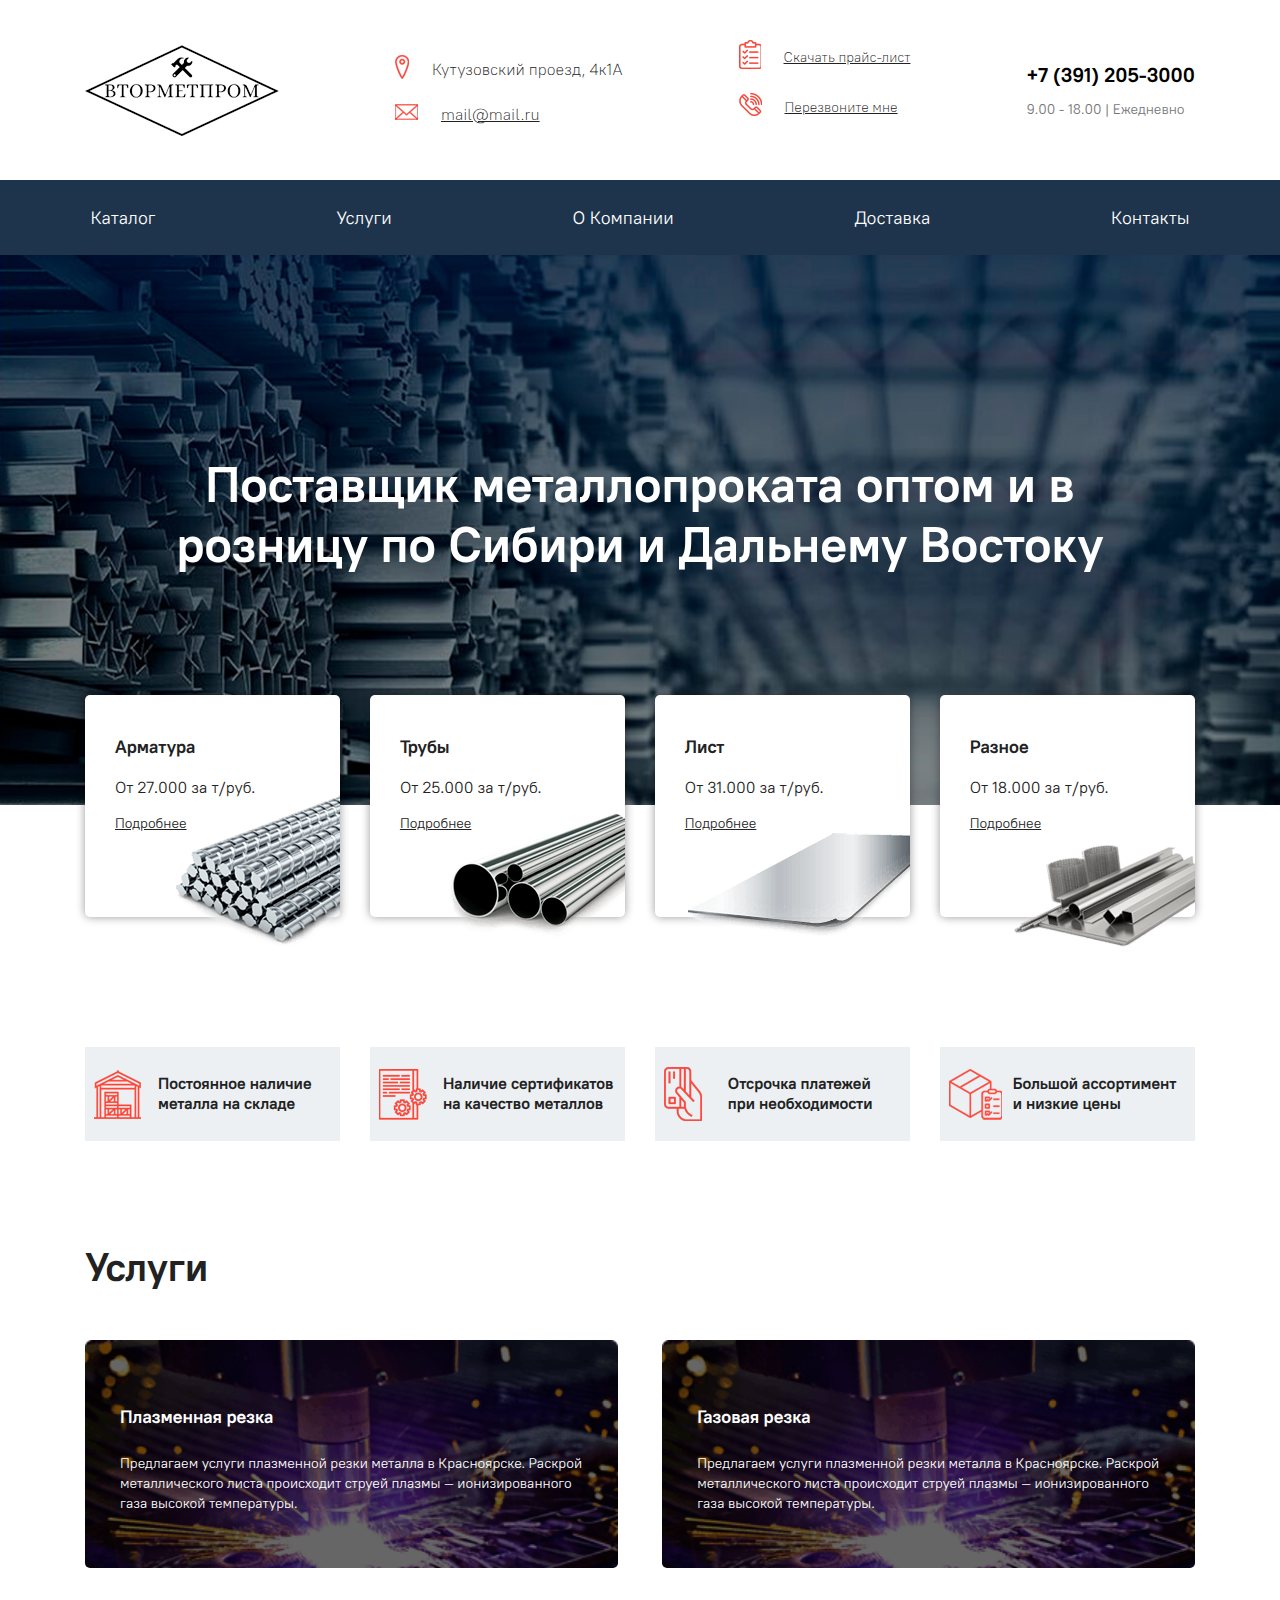
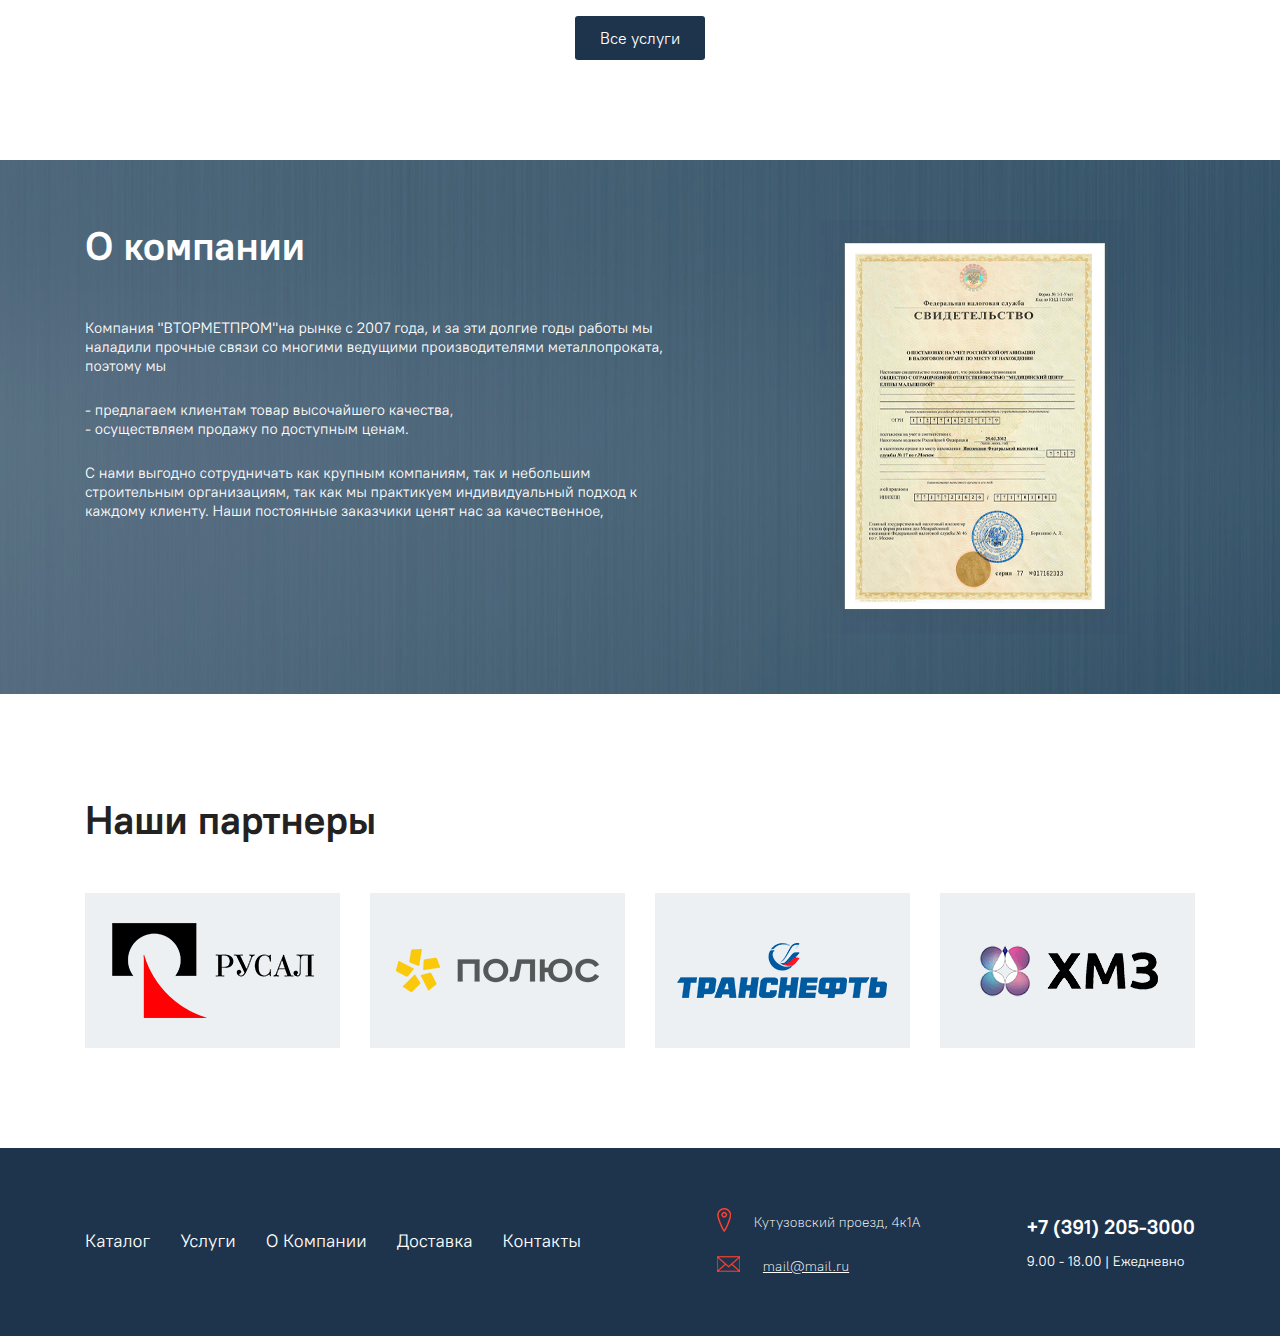
<file: metall/index.html>
<!DOCTYPE html>
<html lang="en">

<head>
    <meta charset="UTF-8">
    <title>ВТОРМЕТПРОМ</title>

    <meta name="viewport" content="width=device-width, initial-scale=1.0">
    <meta name="description" content="">
    <meta name="author" content="">
    <meta name="keywords" content="">

    <link rel="shortcut icon" href="assets/img/" type="image/x-icon">

    <link rel="stylesheet" href="assets/css/main.css">

    <script src="https://cdnjs.cloudflare.com/ajax/libs/jquery/3.4.1/jquery.min.js"></script>
    <!--[if lt IE 9]>
		<script src="http://html5shim.googlecode.com/svn/trunk/html5.js"></script>
	<![endif]-->
</head>

<body>



    <header class="header">
        <div class="header__inner">
            <div class="header__top">
                <div class="container">

                    <div class="company-info">
                        <div class="logo">
                            <a href="#">
                                <img src="assets/img/logo.png" alt="">
                            </a>
                        </div>

                        <div class="header__burger-wrap">
                            <div class="header__burger">
                                <span></span>
                            </div>
                        </div>

                        <div class="company-info__block">

                            <div class="company-info__item map">
                                <span>Кутузовский проезд, 4к1А</span>
                            </div>
                            <div class="company-info__item mail">
                                <a href="mailto:info@site.ru">mail@mail.ru</a>
                            </div>

                        </div>
                        <div class="company-info__block">

                            <div class="company-info__item price">
                                <a href="#">Скачать прайс-лист</a>
                            </div>
                            <div class="company-info__item phone">
                                <a href="#">Перезвоните мне</a>
                            </div>

                        </div>

                        <div class="company-info__contact">
                            <b>+7 (391) 205-3000</b>
                            <span>9.00 - 18.00 | Ежедневно</span>
                        </div>

                    </div>

                </div>
            </div>

            <div class="header__bottom">
                <nav class="header__menu">
                    <ul class="header__list">
                        <li class="header__item"><a href="katalog.html">Каталог</a></li>
                        <li class="header__item"><a href="services.html">Услуги</a></li>
                        <li class="header__item"><a href="about.html">О Компании</a></li>
                        <li class="header__item"><a href="delivery.html">Доставка</a></li>
                        <li class="header__item"><a href="contacts.html">Контакты</a></li>
                    </ul>
                </nav>
            </div>

        </div>
    </header>

    <section class="hero">
        <div class="container">
            <div class="hero__inner">
                <h2>Поставщик металлопроката оптом и в розницу по Сибири и Дальнему Востоку</h2>
            </div>
        </div>
    </section>

    <section class="goods goods-margin-top">
        <div class="container">
            <div class="goods__inner">
<div class="goods__item-wrap">
                <div class="goods__item">
                    <a href="#">
                        <h3>Арматура</h3>
                        <span>От 27.000 за т/руб.</span>
                        <span>Подробнее</span>
                        <img src="assets/img/tovar1.png" alt="">
                    </a>
                </div>
                </div>
                <div class="goods__item-wrap">
                <div class="goods__item">
                    <a href="#">
                        <h3>Трубы</h3>
                        <span>От 25.000 за т/руб.</span>
                        <span>Подробнее</span>
                        <img src="assets/img/tovar2.png" alt="">
                    </a>
                </div>
                </div>
                <div class="goods__item-wrap">
                <div class="goods__item">
                    <a href="#">
                        <h3>Лист</h3>
                        <span>От 31.000 за т/руб.</span>
                        <span>Подробнее</span>
                        <img src="assets/img/tovar3.png" alt="">
                    </a>
                </div>
                </div>
                <div class="goods__item-wrap">
                <div class="goods__item">
                    <a href="#">
                        <h3>Разное</h3>
                        <span>От 18.000 за т/руб.</span>
                        <span>Подробнее</span>
                        <img src="assets/img/tovar4.png" alt="">
                    </a>
                </div>
                </div>

            </div>
        </div>
    </section>

    <section class="features">
        <div class="container">
            <div class="features__inner">

                <div class="features__item">
                    <div class="features__img">
                        <img src="assets/img/egg1.png" alt="">
                    </div>
                    <h3 class="features__text">Постоянное наличие металла на складе</h3>
                </div>
                <div class="features__item">
                    <div class="features__img">
                        <img src="assets/img/egg2.png" alt="">
                    </div>
                    <h3 class="features__text">Наличие сертификатов на качество металлов</h3>
                </div>
                <div class="features__item">
                    <div class="features__img">
                        <img src="assets/img/egg3.png" alt="">
                    </div>
                    <h3 class="features__text">Отсрочка платежей при необходимости</h3>
                </div>
                <div class="features__item">
                    <div class="features__img">
                        <img src="assets/img/egg4.png" alt="">
                    </div>
                    <h3 class="features__text">Большой ассортимент и низкие цены</h3>
                </div>

            </div>
        </div>
    </section>

    <section class="services services-margin">
        <div class="container">
            <div class="services__inner">
                <h2>Услуги</h2>
                <div class="services__content">

                    <div class="services__item">
                        <a href="#">
                            <h3>Плазменная резка</h3>
                            <span class="services__text">Предлагаем услуги плазменной резки металла в Красноярске. Раскрой металлического листа происходит струей плазмы — ионизированного газа высокой температуры.</span>
                        </a>
                    </div>
                    <div class="services__item">
                        <a href="#">
                            <h3>Газовая резка</h3>
                            <span class="services__text">Предлагаем услуги плазменной резки металла в Красноярске. Раскрой металлического листа происходит струей плазмы — ионизированного газа высокой температуры.</span>
                        </a>
                    </div>

                </div>
                <div class="button-wrap">
                    <button class="button">Все услуги</button>
                </div>

            </div>
        </div>
    </section>

    <section class="about">
        <div class="container">
            <div class="about__inner">
                <div class="about__text">
                    <h2>О компании</h2>
                    <p>Компания "ВТОРМЕТПРОМ"на рынке с 2007 года, и за эти долгие годы работы мы наладили прочные связи со многими ведущими производителями металлопроката, поэтому мы</p>
                    <p>- предлагаем клиентам товар высочайшего качества,<br>- осуществляем продажу по доступным ценам.</p>
                    <p>С нами выгодно сотрудничать как крупным компаниям, так и небольшим строительным организациям, так как мы практикуем индивидуальный подход к каждому клиенту. Наши постоянные заказчики ценят нас за качественное,</p>
                </div>
                <div class="about__img">
                    <img src="assets/img/lic-test.png" alt="">
                </div>
            </div>
        </div>
    </section>

    <section class="partners">
        <div class="container">
            <div class="partners__inner">
                <h2>Наши партнеры</h2>
                <div class="partners__content">

                    <div class="partners__item">
                        <img src="assets/img/part1.png" alt="">
                    </div>
                    <div class="partners__item">
                        <img src="assets/img/part2.png" alt="">
                    </div>
                    <div class="partners__item">
                        <img src="assets/img/part3.png" alt="">
                    </div>
                    <div class="partners__item">
                        <img src="assets/img/part4.png" alt="">
                    </div>

                </div>
            </div>
        </div>
    </section>

    <footer class="footer">
        <div class="container">
            <div class="footer__inner">

                <div class="company-info">

                    <nav class="header__menu">
                        <ul class="header__list">
                            <li class="header__item"><a href="katalog.html">Каталог</a></li>
                            <li class="header__item"><a href="services.html">Услуги</a></li>
                            <li class="header__item"><a href="about.html">О Компании</a></li>
                            <li class="header__item"><a href="delivery.html">Доставка</a></li>
                            <li class="header__item"><a href="contacts.html">Контакты</a></li>
                        </ul>
                    </nav>

                    <div class="company-info__block">

                        <div class="company-info__item map">
                            <span>Кутузовский проезд, 4к1А</span>
                        </div>
                        <div class="company-info__item mail">
                            <a href="#">mail@mail.ru</a>
                        </div>

                    </div>

                    <div class="company-info__contact">
                        <b>+7 (391) 205-3000</b>
                        <span>9.00 - 18.00 | Ежедневно</span>
                    </div>

                </div>

            </div>
        </div>
    </footer>

    <script src="assets/js/app.js"></script>

</body>

</html>
</file>
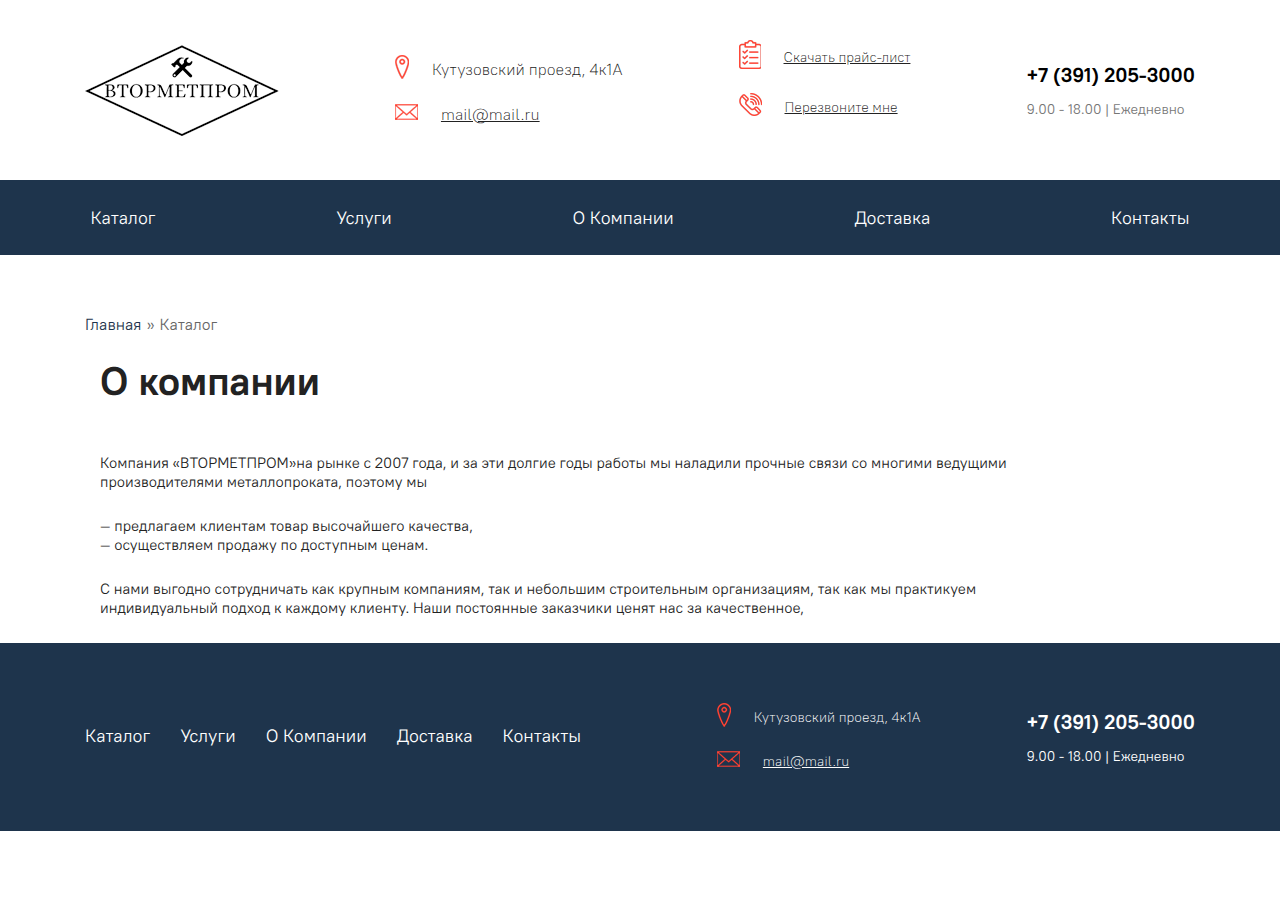
<file: metall/about.html>
<!DOCTYPE html>
<html lang="en">

<head>
    <meta charset="UTF-8">
    <title>О компании</title>

    <meta name="viewport" content="width=device-width, initial-scale=1.0">
    <meta name="description" content="">
    <meta name="author" content="">
    <meta name="keywords" content="">

    <link rel="shortcut icon" href="assets/img/" type="image/x-icon">

    <link rel="stylesheet" href="assets/css/about-page.css">

    <!--[if lt IE 9]>
		<script src="http://html5shim.googlecode.com/svn/trunk/html5.js"></script>
	<![endif]-->
</head>

<body>



    <header class="header header-margin-bottom">
        <div class="header__inner">
            <div class="header__top">
                <div class="container">

                    <div class="company-info">
                        <div class="logo">
                            <a href="#">
                                <img src="assets/img/logo.png" alt="">
                            </a>
                        </div>

                        <div class="header__burger-wrap">
                            <div class="header__burger">
                                <span></span>
                            </div>
                        </div>

                        <div class="company-info__block">

                            <div class="company-info__item map">
                                <span>Кутузовский проезд, 4к1А</span>
                            </div>
                            <div class="company-info__item mail">
                                <a href="mailto:info@site.ru">mail@mail.ru</a>
                            </div>

                        </div>
                        <div class="company-info__block">

                            <div class="company-info__item price">
                                <a href="#">Скачать прайс-лист</a>
                            </div>
                            <div class="company-info__item phone">
                                <a href="#">Перезвоните мне</a>
                            </div>

                        </div>

                        <div class="company-info__contact">
                            <b>+7 (391) 205-3000</b>
                            <span>9.00 - 18.00 | Ежедневно</span>
                        </div>

                    </div>

                </div>
            </div>

            <div class="header__bottom">
                <nav class="header__menu">
                    <ul class="header__list">
                        <li class="header__item"><a href="katalog.html">Каталог</a></li>
                        <li class="header__item"><a href="services.html">Услуги</a></li>
                        <li class="header__item"><a href="about.html">О Компании</a></li>
                        <li class="header__item"><a href="delivery.html">Доставка</a></li>
                        <li class="header__item"><a href="contacts.html">Контакты</a></li>
                    </ul>
                </nav>
            </div>

        </div>
    </header>

    <div class="main">
        <div class="container">
            <div class="main__inner">

                <div class="breadcrumbs">
                    <div class="breadcrumbs__inner">
                        <a href="#">Главная</a>
                        <span class="separator">»</span>
                        <span>Каталог</span>
                    </div>
                </div>
                
                <section class="about about-page">
                    <div class="container">
                        <div class="about__inner about__text">
                            <h2>О компании</h2>
                            <p>Компания «ВТОРМЕТПРОМ»на рынке с 2007 года, и за эти долгие годы работы мы наладили прочные связи со многими ведущими производителями металлопроката, поэтому мы</p>
                            <p>— предлагаем клиентам товар высочайшего качества,<br>— осуществляем продажу по доступным ценам.</p>
                            <p>С нами выгодно сотрудничать как крупным компаниям, так и небольшим строительным организациям, так как мы практикуем индивидуальный подход к каждому клиенту. Наши постоянные заказчики ценят нас за качественное,</p>
                        </div>
                    </div>
                </section>

            </div>
        </div>
    </div>

    <footer class="footer">
        <div class="container">
            <div class="footer__inner">

                <div class="company-info">

                    <nav class="header__menu">
                        <ul class="header__list">
                            <li class="header__item"><a href="katalog.html">Каталог</a></li>
                            <li class="header__item"><a href="services.html">Услуги</a></li>
                            <li class="header__item"><a href="about.html">О Компании</a></li>
                            <li class="header__item"><a href="delivery.html">Доставка</a></li>
                            <li class="header__item"><a href="contacts.html">Контакты</a></li>
                        </ul>
                    </nav>

                    <div class="company-info__block">

                        <div class="company-info__item map">
                            <span>Кутузовский проезд, 4к1А</span>
                        </div>
                        <div class="company-info__item mail">
                            <a href="#">mail@mail.ru</a>
                        </div>

                    </div>

                    <div class="company-info__contact">
                        <b>+7 (391) 205-3000</b>
                        <span>9.00 - 18.00 | Ежедневно</span>
                    </div>

                </div>

            </div>
        </div>
    </footer>

    <script src="https://cdnjs.cloudflare.com/ajax/libs/jquery/3.4.1/jquery.min.js"></script>
    <script src="assets/js/app.js"></script>

</body>

</html>
</file>
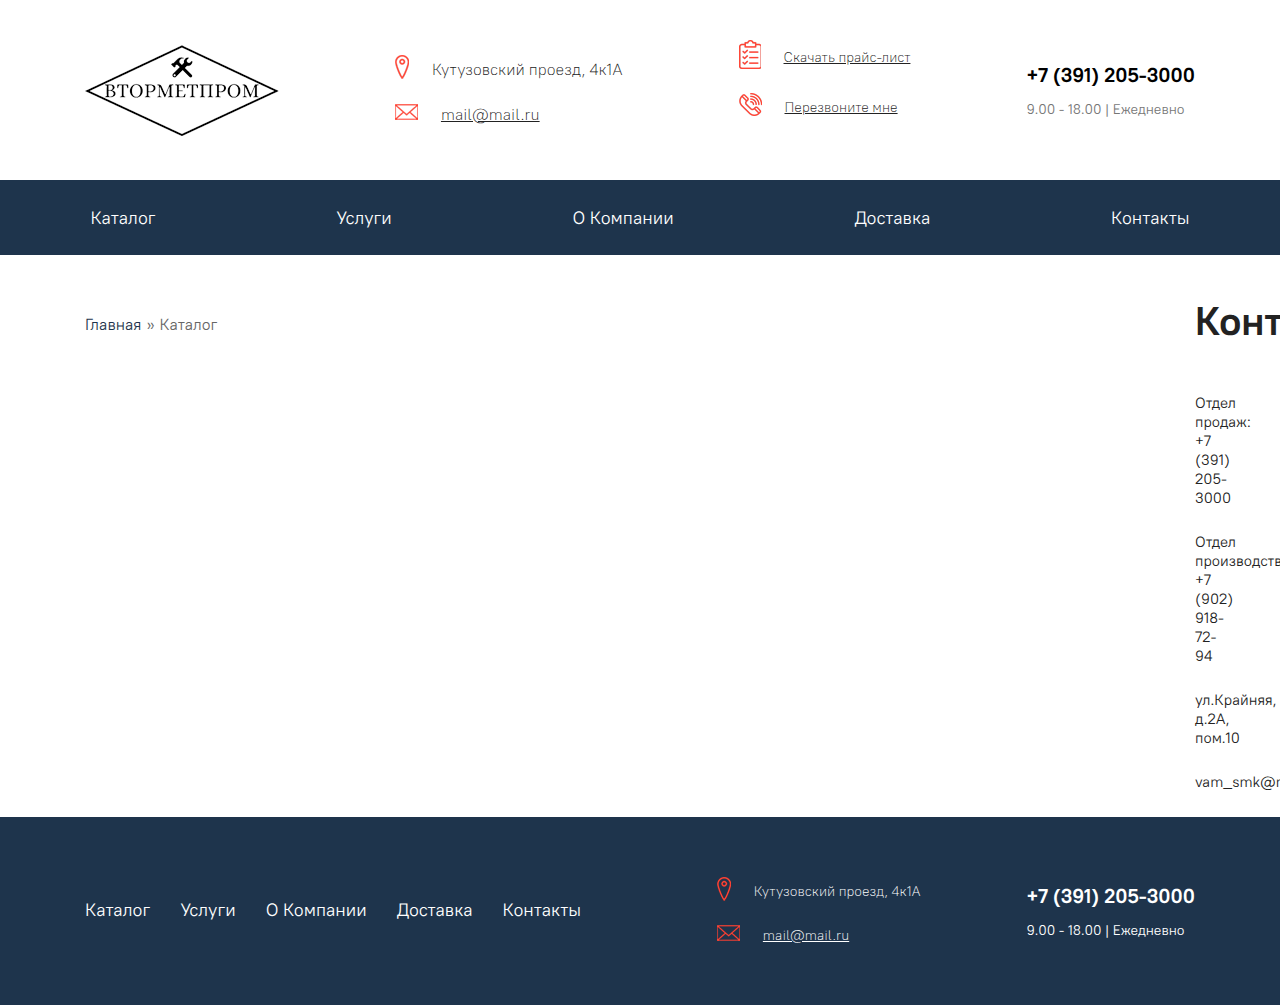
<file: metall/contacts.html>
<!DOCTYPE html>
<html lang="en">

<head>
    <meta charset="UTF-8">
    <title>Контакты</title>

    <meta name="viewport" content="width=device-width, initial-scale=1.0">
    <meta name="description" content="">
    <meta name="author" content="">
    <meta name="keywords" content="">

    <link rel="shortcut icon" href="assets/img/" type="image/x-icon">

    <link rel="stylesheet" href="assets/css/about-page.css">

    <!--[if lt IE 9]>
		<script src="http://html5shim.googlecode.com/svn/trunk/html5.js"></script>
	<![endif]-->
</head>

<body>



    <header class="header header-margin-bottom">
        <div class="header__inner">
            <div class="header__top">
                <div class="container">

                    <div class="company-info">
                        <div class="logo">
                            <a href="#">
                                <img src="assets/img/logo.png" alt="">
                            </a>
                        </div>

                        <div class="header__burger-wrap">
                            <div class="header__burger">
                                <span></span>
                            </div>
                        </div>

                        <div class="company-info__block">

                            <div class="company-info__item map">
                                <span>Кутузовский проезд, 4к1А</span>
                            </div>
                            <div class="company-info__item mail">
                                <a href="mailto:info@site.ru">mail@mail.ru</a>
                            </div>

                        </div>
                        <div class="company-info__block">

                            <div class="company-info__item price">
                                <a href="#">Скачать прайс-лист</a>
                            </div>
                            <div class="company-info__item phone">
                                <a href="#">Перезвоните мне</a>
                            </div>

                        </div>

                        <div class="company-info__contact">
                            <b>+7 (391) 205-3000</b>
                            <span>9.00 - 18.00 | Ежедневно</span>
                        </div>

                    </div>

                </div>
            </div>

            <div class="header__bottom">
                <nav class="header__menu">
                    <ul class="header__list">
                        <li class="header__item"><a href="katalog.html">Каталог</a></li>
                        <li class="header__item"><a href="services.html">Услуги</a></li>
                        <li class="header__item"><a href="about.html">О Компании</a></li>
                        <li class="header__item"><a href="delivery.html">Доставка</a></li>
                        <li class="header__item"><a href="contacts.html">Контакты</a></li>
                    </ul>
                </nav>
            </div>

        </div>
    </header>

    <div class="main">
        <div class="container">
            <div class="main__inner">

                <div class="breadcrumbs">
                    <div class="breadcrumbs__inner">
                        <a href="#">Главная</a>
                        <span class="separator">»</span>
                        <span>Каталог</span>
                    </div>
                </div>
                
                <section class="about about-page">
                        <div class="about__inner about__text">
                            <h2>Контакты</h2>
                            <p>Отдел продаж: +7 (391) 205-3000</p>
                            <p>Отдел производства: +7 (902) 918-72-94</p>
                            <p>ул.Крайняя, д.2А, пом.10</p>
                            <p>vam_smk@mail.ru</p>
                        </div>
                </section>

            </div>
        </div>
    </div>

    <footer class="footer">
        <div class="container">
            <div class="footer__inner">

                <div class="company-info">

                    <nav class="header__menu">
                        <ul class="header__list">
                            <li class="header__item"><a href="katalog.html">Каталог</a></li>
                            <li class="header__item"><a href="services.html">Услуги</a></li>
                            <li class="header__item"><a href="about.html">О Компании</a></li>
                            <li class="header__item"><a href="delivery.html">Доставка</a></li>
                            <li class="header__item"><a href="contacts.html">Контакты</a></li>
                        </ul>
                    </nav>

                    <div class="company-info__block">

                        <div class="company-info__item map">
                            <span>Кутузовский проезд, 4к1А</span>
                        </div>
                        <div class="company-info__item mail">
                            <a href="#">mail@mail.ru</a>
                        </div>

                    </div>

                    <div class="company-info__contact">
                        <b>+7 (391) 205-3000</b>
                        <span>9.00 - 18.00 | Ежедневно</span>
                    </div>

                </div>

            </div>
        </div>
    </footer>

   <script src="https://cdnjs.cloudflare.com/ajax/libs/jquery/3.4.1/jquery.min.js"></script>
    <script src="assets/js/app.js"></script>

</body>

</html>
</file>
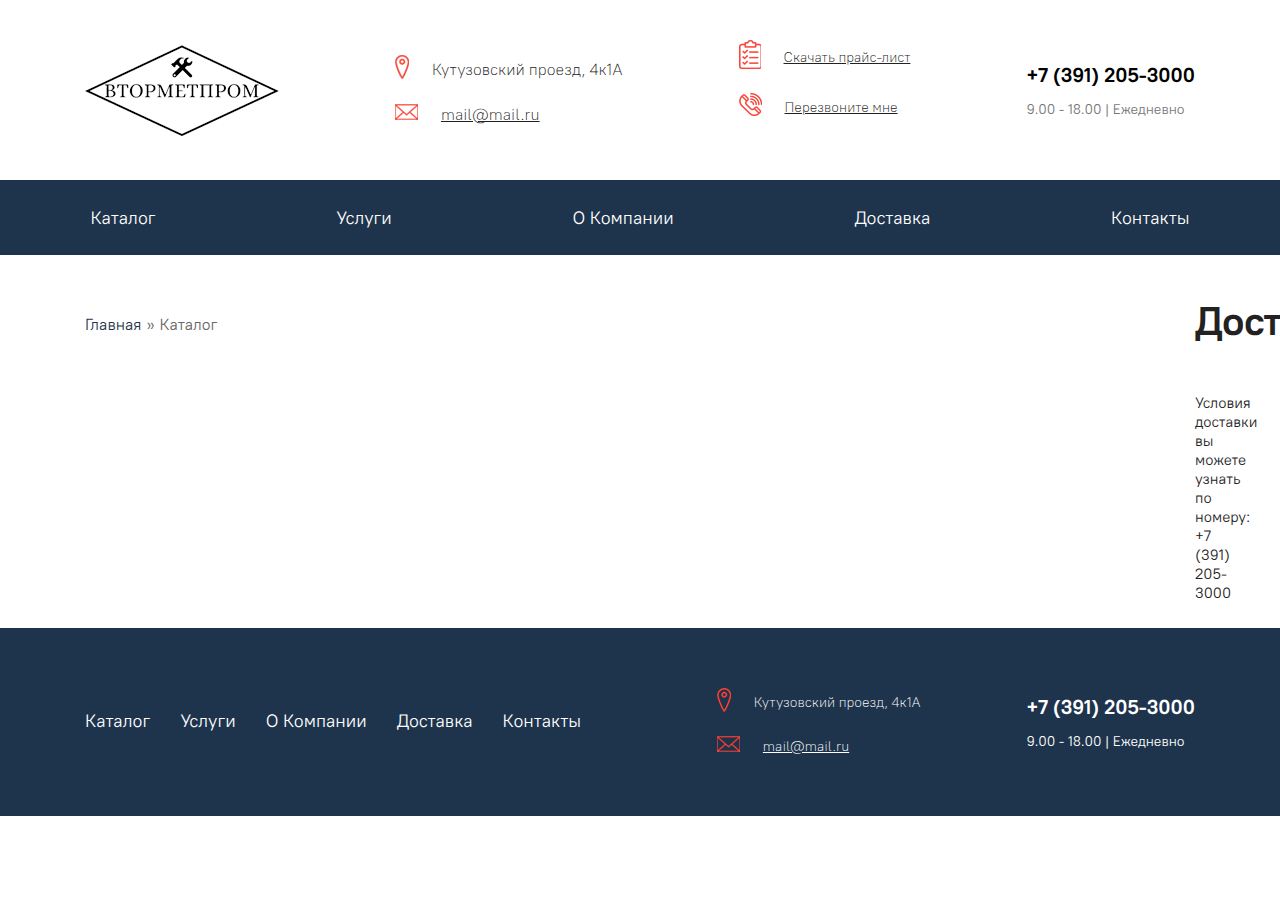
<file: metall/delivery.html>
<!DOCTYPE html>
<html lang="en">

<head>
    <meta charset="UTF-8">
    <title>Доставка</title>

    <meta name="viewport" content="width=device-width, initial-scale=1.0">
    <meta name="description" content="">
    <meta name="author" content="">
    <meta name="keywords" content="">

    <link rel="shortcut icon" href="assets/img/" type="image/x-icon">

    <link rel="stylesheet" href="assets/css/about-page.css">

    <!--[if lt IE 9]>
		<script src="http://html5shim.googlecode.com/svn/trunk/html5.js"></script>
	<![endif]-->
</head>

<body>



    <header class="header header-margin-bottom">
        <div class="header__inner">
            <div class="header__top">
                <div class="container">

                    <div class="company-info">
                        <div class="logo">
                            <a href="#">
                                <img src="assets/img/logo.png" alt="">
                            </a>
                        </div>

                        <div class="header__burger-wrap">
                            <div class="header__burger">
                                <span></span>
                            </div>
                        </div>

                        <div class="company-info__block">

                            <div class="company-info__item map">
                                <span>Кутузовский проезд, 4к1А</span>
                            </div>
                            <div class="company-info__item mail">
                                <a href="mailto:info@site.ru">mail@mail.ru</a>
                            </div>

                        </div>
                        <div class="company-info__block">

                            <div class="company-info__item price">
                                <a href="#">Скачать прайс-лист</a>
                            </div>
                            <div class="company-info__item phone">
                                <a href="#">Перезвоните мне</a>
                            </div>

                        </div>

                        <div class="company-info__contact">
                            <b>+7 (391) 205-3000</b>
                            <span>9.00 - 18.00 | Ежедневно</span>
                        </div>

                    </div>

                </div>
            </div>

            <div class="header__bottom">
                <nav class="header__menu">
                    <ul class="header__list">
                        <li class="header__item"><a href="katalog.html">Каталог</a></li>
                        <li class="header__item"><a href="services.html">Услуги</a></li>
                        <li class="header__item"><a href="about.html">О Компании</a></li>
                        <li class="header__item"><a href="delivery.html">Доставка</a></li>
                        <li class="header__item"><a href="contacts.html">Контакты</a></li>
                    </ul>
                </nav>
            </div>

        </div>
    </header>

    <div class="main">
        <div class="container">
            <div class="main__inner">

                <div class="breadcrumbs">
                    <div class="breadcrumbs__inner">
                        <a href="#">Главная</a>
                        <span class="separator">»</span>
                        <span>Каталог</span>
                    </div>
                </div>
                
                <section class="about about-page">
                        <div class="about__inner about__text">
                            <h2>Доставка</h2>
                            <p>Условия доставки вы можете узнать по номеру: +7 (391) 205-3000</p>
                        </div>
                </section>

            </div>
        </div>
    </div>

    <footer class="footer">
        <div class="container">
            <div class="footer__inner">

                <div class="company-info">

                    <nav class="header__menu">
                        <ul class="header__list">
                            <li class="header__item"><a href="katalog.html">Каталог</a></li>
                            <li class="header__item"><a href="services.html">Услуги</a></li>
                            <li class="header__item"><a href="about.html">О Компании</a></li>
                            <li class="header__item"><a href="delivery.html">Доставка</a></li>
                            <li class="header__item"><a href="contacts.html">Контакты</a></li>
                        </ul>
                    </nav>

                    <div class="company-info__block">

                        <div class="company-info__item map">
                            <span>Кутузовский проезд, 4к1А</span>
                        </div>
                        <div class="company-info__item mail">
                            <a href="#">mail@mail.ru</a>
                        </div>

                    </div>

                    <div class="company-info__contact">
                        <b>+7 (391) 205-3000</b>
                        <span>9.00 - 18.00 | Ежедневно</span>
                    </div>

                </div>

            </div>
        </div>
    </footer>

   <script src="https://cdnjs.cloudflare.com/ajax/libs/jquery/3.4.1/jquery.min.js"></script>
    <script src="assets/js/app.js"></script>

</body>

</html>
</file>
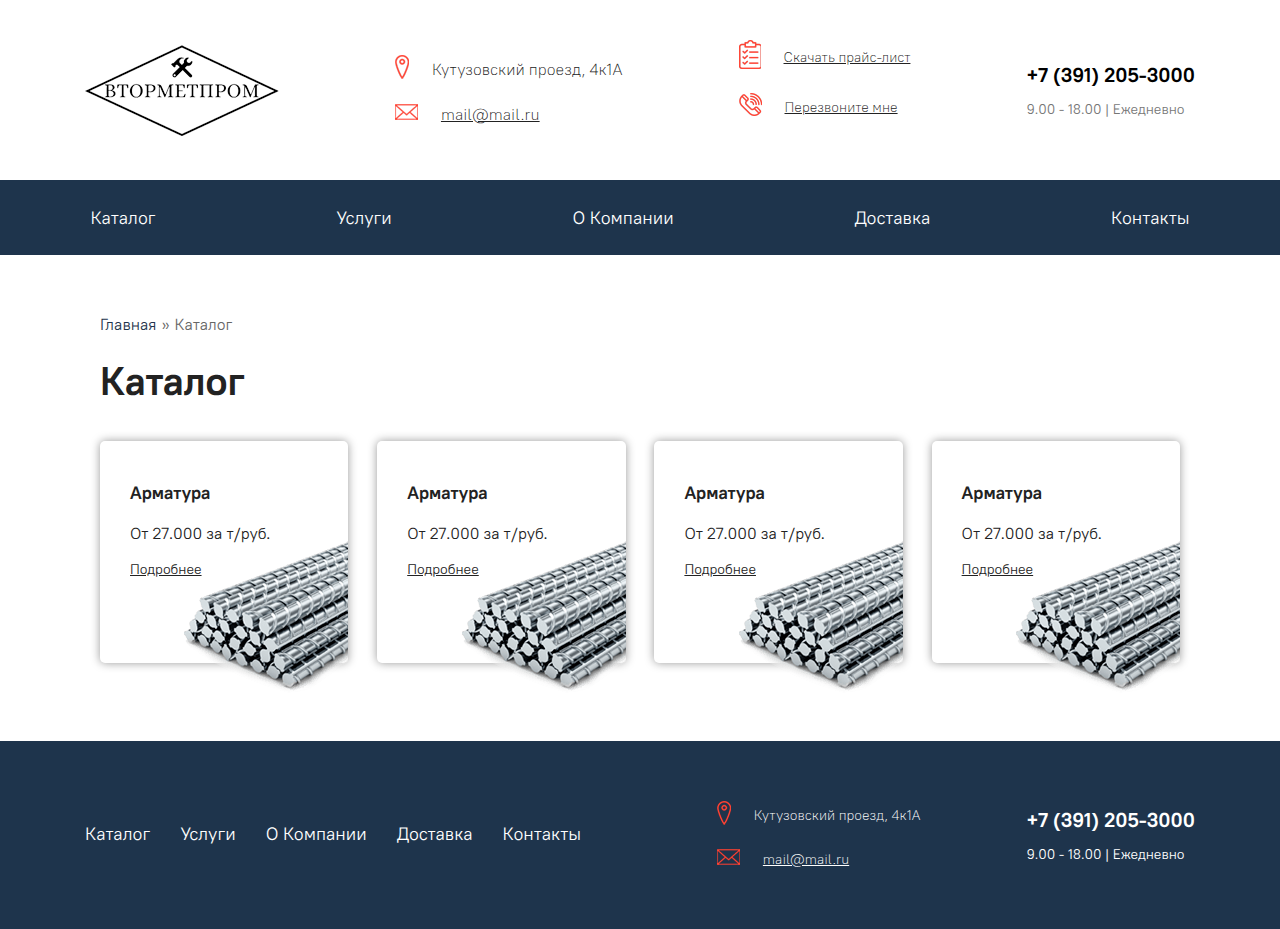
<file: metall/katalog.html>
<!DOCTYPE html>
<html lang="en">

<head>
    <meta charset="UTF-8">
    <title>Каталог</title>

    <meta name="viewport" content="width=device-width, initial-scale=1.0">
    <meta name="description" content="">
    <meta name="author" content="">
    <meta name="keywords" content="">

    <link rel="shortcut icon" href="assets/img/" type="image/x-icon">

    <link rel="stylesheet" href="assets/css/katalog.css">

    <script src="https://cdnjs.cloudflare.com/ajax/libs/jquery/3.4.1/jquery.min.js"></script>
    <!--[if lt IE 9]>
		<script src="http://html5shim.googlecode.com/svn/trunk/html5.js"></script>
	<![endif]-->
</head>

<body>



    <header class="header header-margin-bottom">
        <div class="header__inner">
            <div class="header__top">
                <div class="container">

                    <div class="company-info">
                        <div class="logo">
                            <a href="#">
                                <img src="assets/img/logo.png" alt="">
                            </a>
                        </div>

                        <div class="header__burger-wrap">
                            <div class="header__burger">
                                <span></span>
                            </div>
                        </div>

                        <div class="company-info__block">

                            <div class="company-info__item map">
                                <span>Кутузовский проезд, 4к1А</span>
                            </div>
                            <div class="company-info__item mail">
                                <a href="mailto:info@site.ru">mail@mail.ru</a>
                            </div>

                        </div>
                        <div class="company-info__block">

                            <div class="company-info__item price">
                                <a href="#">Скачать прайс-лист</a>
                            </div>
                            <div class="company-info__item phone">
                                <a href="#">Перезвоните мне</a>
                            </div>

                        </div>

                        <div class="company-info__contact">
                            <b>+7 (391) 205-3000</b>
                            <span>9.00 - 18.00 | Ежедневно</span>
                        </div>

                    </div>

                </div>
            </div>

            <div class="header__bottom">
                <nav class="header__menu">
                    <ul class="header__list">
                        <li class="header__item"><a href="katalog.html">Каталог</a></li>
                        <li class="header__item"><a href="services.html">Услуги</a></li>
                        <li class="header__item"><a href="about.html">О Компании</a></li>
                        <li class="header__item"><a href="delivery.html">Доставка</a></li>
                        <li class="header__item"><a href="contacts.html">Контакты</a></li>
                    </ul>
                </nav>
            </div>

        </div>
    </header>

    <div class="main">
        <div class="container">
            <div class="main__inner">

                <div class="breadcrumbs">
                    <div class="container">
                        <div class="breadcrumbs__inner">
                            <a href="#">Главная</a>
                            <span class="separator">»</span>
                            <span>Каталог</span>
                        </div>
                    </div>
                </div>

                <section class="goods goods-margin-bottom">
                    <div class="container">
                        <div class="goods__inner">
                            <h2>Каталог</h2>
                            <div class="goods__item-wrap">
                                <div class="goods__item">
                                    <a href="single.html">
                                        <h3>Арматура</h3>
                                        <span>От 27.000 за т/руб.</span>
                                        <span>Подробнее</span>
                                        <img src="assets/img/tovar1.png" alt="">
                                    </a>
                                </div>
                            </div>
                            <div class="goods__item-wrap">
                                <div class="goods__item">
                                    <a href="single.html">
                                        <h3>Арматура</h3>
                                        <span>От 27.000 за т/руб.</span>
                                        <span>Подробнее</span>
                                        <img src="assets/img/tovar1.png" alt="">
                                    </a>
                                </div>
                            </div>
                            <div class="goods__item-wrap">
                                <div class="goods__item">
                                    <a href="single.html">
                                        <h3>Арматура</h3>
                                        <span>От 27.000 за т/руб.</span>
                                        <span>Подробнее</span>
                                        <img src="assets/img/tovar1.png" alt="">
                                    </a>
                                </div>
                            </div>
                            <div class="goods__item-wrap">
                                <div class="goods__item">
                                    <a href="single.html">
                                        <h3>Арматура</h3>
                                        <span>От 27.000 за т/руб.</span>
                                        <span>Подробнее</span>
                                        <img src="assets/img/tovar1.png" alt="">
                                    </a>
                                </div>
                            </div>

                        </div>
                    </div>
                </section>

            </div>
        </div>
    </div>

    <footer class="footer">
        <div class="container">
            <div class="footer__inner">

                <div class="company-info">

                    <nav class="header__menu">
                        <ul class="header__list">
                            <li class="header__item"><a href="katalog.html">Каталог</a></li>
                            <li class="header__item"><a href="services.html">Услуги</a></li>
                            <li class="header__item"><a href="about.html">О Компании</a></li>
                            <li class="header__item"><a href="delivery.html">Доставка</a></li>
                            <li class="header__item"><a href="contacts.html">Контакты</a></li>
                        </ul>
                    </nav>

                    <div class="company-info__block">

                        <div class="company-info__item map">
                            <span>Кутузовский проезд, 4к1А</span>
                        </div>
                        <div class="company-info__item mail">
                            <a href="#">mail@mail.ru</a>
                        </div>

                    </div>

                    <div class="company-info__contact">
                        <b>+7 (391) 205-3000</b>
                        <span>9.00 - 18.00 | Ежедневно</span>
                    </div>

                </div>

            </div>
        </div>
    </footer>

    <script src="assets/js/app.js"></script>

</body>

</html>
</file>
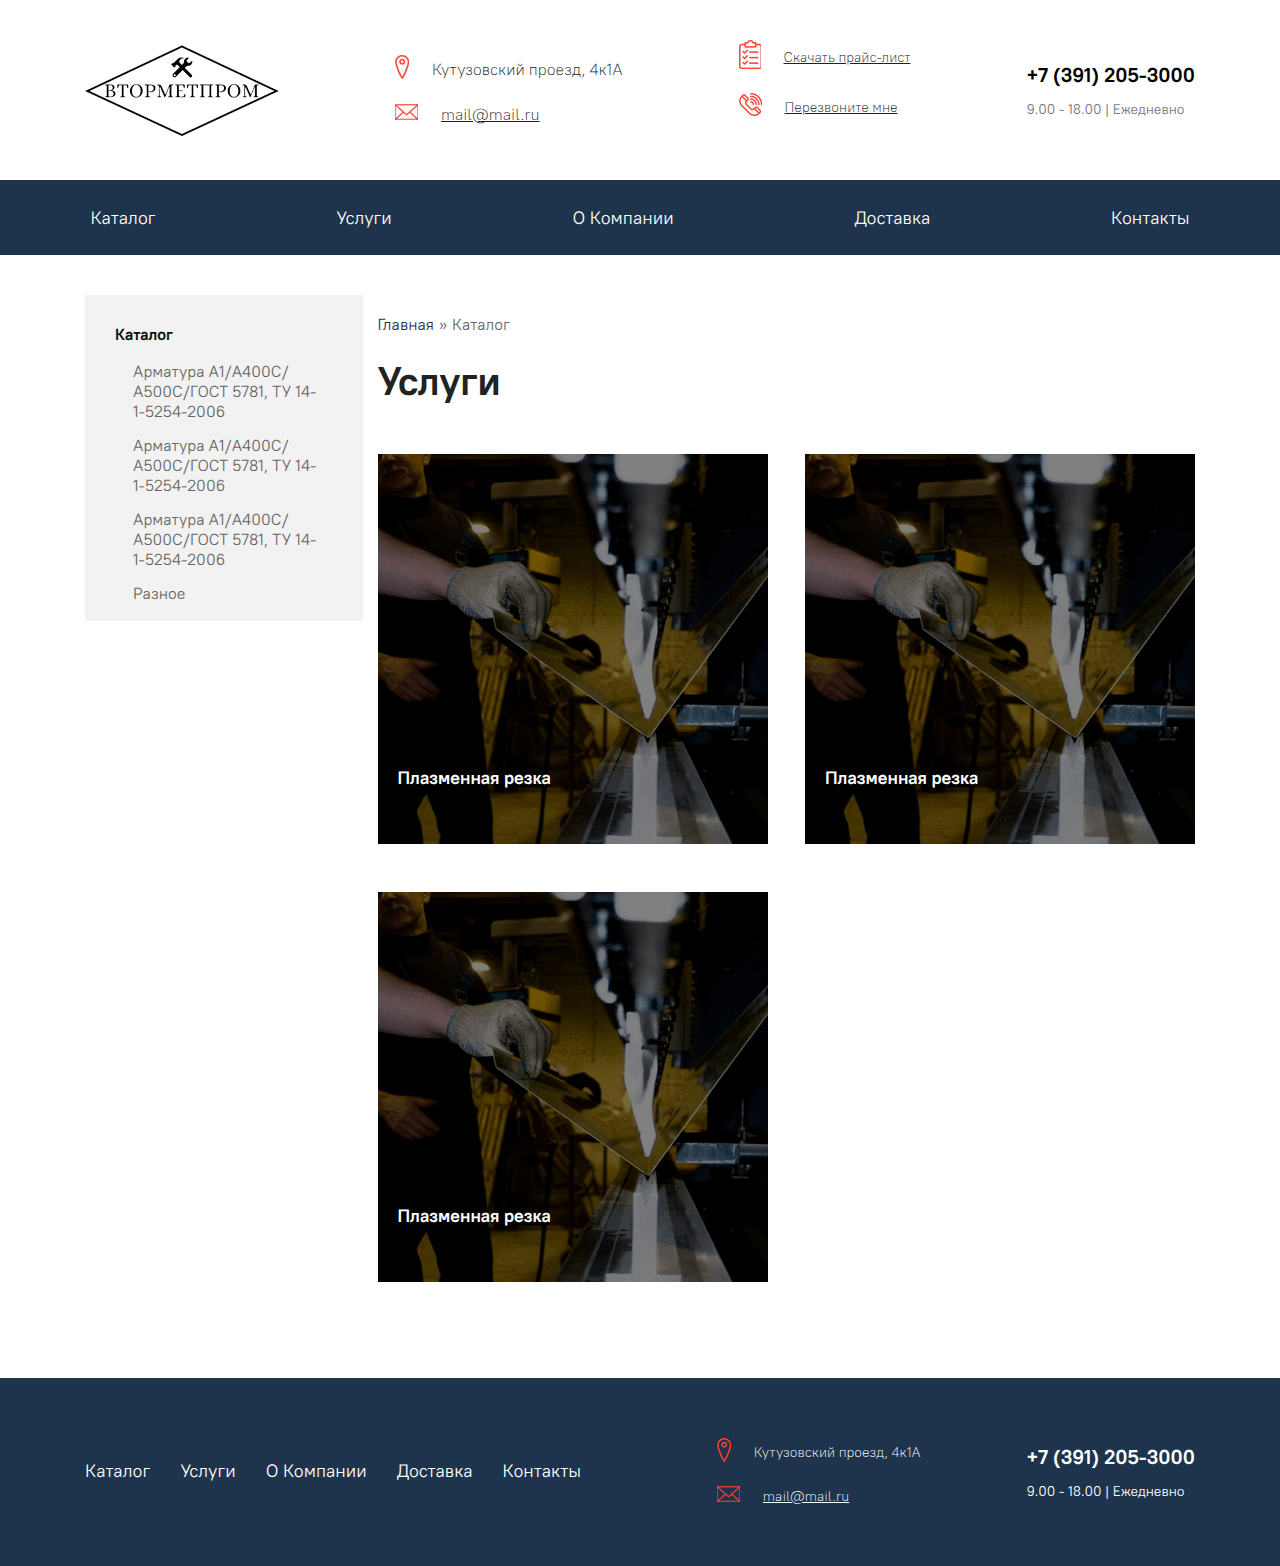
<file: metall/services.html>
<!DOCTYPE html>
<html lang="en">

<head>
    <meta charset="UTF-8">
    <title>Услуги</title>

    <meta name="viewport" content="width=device-width, initial-scale=1.0">
    <meta name="description" content="">
    <meta name="author" content="">
    <meta name="keywords" content="">

    <link rel="shortcut icon" href="assets/img/" type="image/x-icon">

    <link rel="stylesheet" href="assets/css/services.css">

    <script src="https://cdnjs.cloudflare.com/ajax/libs/jquery/3.4.1/jquery.min.js"></script>
    <!--[if lt IE 9]>
		<script src="http://html5shim.googlecode.com/svn/trunk/html5.js"></script>
	<![endif]-->
</head>

<body>



    <header class="header header-margin-bottom">
        <div class="header__inner">
            <div class="header__top">
                <div class="container">

                    <div class="company-info">
                        <div class="logo">
                            <a href="#">
                                <img src="assets/img/logo.png" alt="">
                            </a>
                        </div>

                        <div class="header__burger-wrap">
                            <div class="header__burger">
                                <span></span>
                            </div>
                        </div>

                        <div class="company-info__block">

                            <div class="company-info__item map">
                                <span>Кутузовский проезд, 4к1А</span>
                            </div>
                            <div class="company-info__item mail">
                                <a href="mailto:info@site.ru">mail@mail.ru</a>
                            </div>

                        </div>
                        <div class="company-info__block">

                            <div class="company-info__item price">
                                <a href="#">Скачать прайс-лист</a>
                            </div>
                            <div class="company-info__item phone">
                                <a href="#">Перезвоните мне</a>
                            </div>

                        </div>

                        <div class="company-info__contact">
                            <b>+7 (391) 205-3000</b>
                            <span>9.00 - 18.00 | Ежедневно</span>
                        </div>

                    </div>

                </div>
            </div>

            <div class="header__bottom">
                <nav class="header__menu">
                    <ul class="header__list">
                        <li class="header__item"><a href="katalog.html">Каталог</a></li>
                        <li class="header__item"><a href="services.html">Услуги</a></li>
                        <li class="header__item"><a href="about.html">О Компании</a></li>
                        <li class="header__item"><a href="delivery.html">Доставка</a></li>
                        <li class="header__item"><a href="contacts.html">Контакты</a></li>
                    </ul>
                </nav>
            </div>

        </div>
    </header>

    <div class="main">
        <div class="container">
            <div class="main__inner">

                <aside class="aside">
                    <div class="aside__inner">
                        <a href="katalog.html"><b>Каталог</b></a>
                        <div class="aside__content">
                            <div class="aside__item"><a href="">Арматура А1/А400С/А500С/ГОСТ 5781, ТУ 14-1-5254-2006</a></div>
                            <div class="aside__item"><a href="">Арматура А1/А400С/А500С/ГОСТ 5781, ТУ 14-1-5254-2006</a></div>
                            <div class="aside__item"><a href="">Арматура А1/А400С/А500С/ГОСТ 5781, ТУ 14-1-5254-2006</a></div>
                            <div class="aside__item"><a href="">Разное</a></div>
                        </div>
                    </div>
                </aside>

                <div class="content">

                    <div class="breadcrumbs">
                        <div class="breadcrumbs__inner">
                            <a href="#">Главная</a>
                            <span class="separator">»</span>
                            <span>Каталог</span>
                        </div>
                    </div>

                    <section class="services services-page">
                        <div class="services__inner">
                            <h2>Услуги</h2>
                            <div class="services__content">

                                <div class="services__item">
                                    <a href="single-post.html">
                                        <img src="assets/img/mini6-1.png" alt="">
                                        <h3>Плазменная резка</h3>
                                    </a>
                                </div>
                                <div class="services__item">
                                    <a href="single-post.html">
                                        <img src="assets/img/mini6-1.png" alt="">
                                        <h3>Плазменная резка</h3>
                                    </a>
                                </div>
                                <div class="services__item">
                                    <a href="single-post.html">
                                        <img src="assets/img/mini6-1.png" alt="">
                                        <h3>Плазменная резка</h3>
                                    </a>
                                </div>

                            </div>

                        </div>
                    </section>

                </div>

            </div>
        </div>
    </div>

    <footer class="footer">
        <div class="container">
            <div class="footer__inner">

                <div class="company-info">

                    <nav class="header__menu">
                        <ul class="header__list">
                            <li class="header__item"><a href="katalog.html">Каталог</a></li>
                            <li class="header__item"><a href="services.html">Услуги</a></li>
                            <li class="header__item"><a href="about.html">О Компании</a></li>
                            <li class="header__item"><a href="delivery.html">Доставка</a></li>
                            <li class="header__item"><a href="contacts.html">Контакты</a></li>
                        </ul>
                    </nav>

                    <div class="company-info__block">

                        <div class="company-info__item map">
                            <span>Кутузовский проезд, 4к1А</span>
                        </div>
                        <div class="company-info__item mail">
                            <a href="#">mail@mail.ru</a>
                        </div>

                    </div>

                    <div class="company-info__contact">
                        <b>+7 (391) 205-3000</b>
                        <span>9.00 - 18.00 | Ежедневно</span>
                    </div>

                </div>

            </div>
        </div>
    </footer>

    <script src="assets/js/app.js"></script>

</body>

</html>
</file>
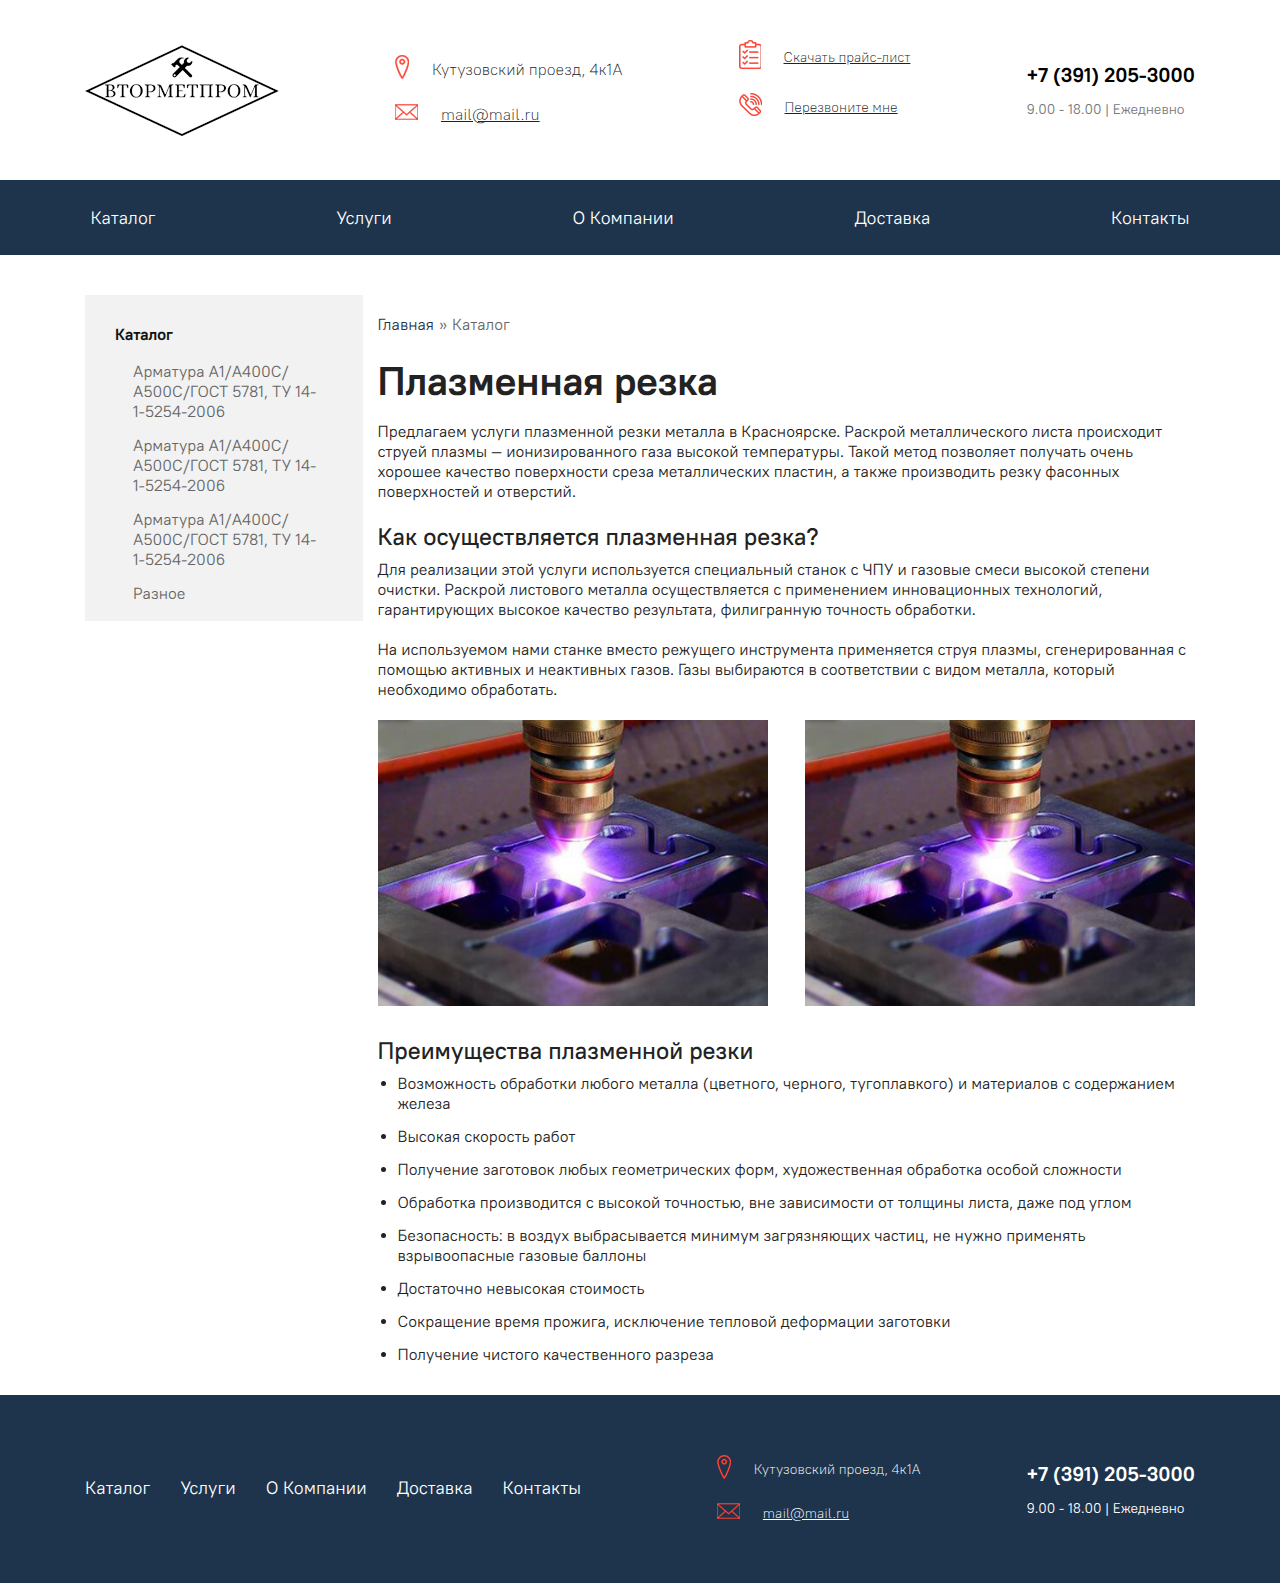
<file: metall/single-post.html>
<!DOCTYPE html>
<html lang="en">

<head>
    <meta charset="UTF-8">
    <title>Плазменная резка</title>

    <meta name="viewport" content="width=device-width, initial-scale=1.0">
    <meta name="description" content="">
    <meta name="author" content="">
    <meta name="keywords" content="">

    <link rel="shortcut icon" href="assets/img/" type="image/x-icon">

    <link rel="stylesheet" href="assets/css/single.css">

    <!--[if lt IE 9]>
		<script src="http://html5shim.googlecode.com/svn/trunk/html5.js"></script>
	<![endif]-->
</head>

<body>



    <header class="header header-margin-bottom">
        <div class="header__inner">
            <div class="header__top">
                <div class="container">

                    <div class="company-info">
                        <div class="logo">
                            <a href="#">
                                <img src="assets/img/logo.png" alt="">
                            </a>
                        </div>

                        <div class="header__burger-wrap">
                            <div class="header__burger">
                                <span></span>
                            </div>
                        </div>

                        <div class="company-info__block">

                            <div class="company-info__item map">
                                <span>Кутузовский проезд, 4к1А</span>
                            </div>
                            <div class="company-info__item mail">
                                <a href="mailto:info@site.ru">mail@mail.ru</a>
                            </div>

                        </div>
                        <div class="company-info__block">

                            <div class="company-info__item price">
                                <a href="#">Скачать прайс-лист</a>
                            </div>
                            <div class="company-info__item phone">
                                <a href="#">Перезвоните мне</a>
                            </div>

                        </div>

                        <div class="company-info__contact">
                            <b>+7 (391) 205-3000</b>
                            <span>9.00 - 18.00 | Ежедневно</span>
                        </div>

                    </div>

                </div>
            </div>

            <div class="header__bottom">
                <nav class="header__menu">
                    <ul class="header__list">
                        <li class="header__item"><a href="katalog.html">Каталог</a></li>
                        <li class="header__item"><a href="services.html">Услуги</a></li>
                        <li class="header__item"><a href="about.html">О Компании</a></li>
                        <li class="header__item"><a href="delivery.html">Доставка</a></li>
                        <li class="header__item"><a href="contacts.html">Контакты</a></li>
                    </ul>
                </nav>
            </div>

        </div>
    </header>

    <div class="main">
        <div class="container">
            <div class="main__inner">

                <aside class="aside">
                    <div class="aside__inner">
                        <a href="katalog.html"><b>Каталог</b></a>
                        <div class="aside__content">
                            <div class="aside__item"><a href="">Арматура А1/А400С/А500С/ГОСТ 5781, ТУ 14-1-5254-2006</a></div>
                            <div class="aside__item"><a href="">Арматура А1/А400С/А500С/ГОСТ 5781, ТУ 14-1-5254-2006</a></div>
                            <div class="aside__item"><a href="">Арматура А1/А400С/А500С/ГОСТ 5781, ТУ 14-1-5254-2006</a></div>
                            <div class="aside__item"><a href="">Разное</a></div>
                        </div>
                    </div>
                </aside>

                <div class="content">

                    <div class="breadcrumbs">
                        <div class="breadcrumbs__inner">
                            <a href="#">Главная</a>
                            <span class="separator">»</span>
                            <span>Каталог</span>
                        </div>
                    </div>

                    <section class="post">
                        <div class="post__inner">
                            <h2>Плазменная резка</h2>
                            <p>Предлагаем услуги плазменной резки металла в Красноярске. Раскрой металлического листа происходит струей плазмы — ионизированного газа высокой температуры. Такой метод позволяет получать очень хорошее качество поверхности среза металлических пластин, а также производить резку фасонных поверхностей и отверстий.</p>
                            <h3>Как осуществляется плазменная резка?</h3>
                            <p>Для реализации этой услуги используется специальный станок с ЧПУ и газовые смеси высокой степени очистки. Раскрой листового металла осуществляется с применением инновационных технологий, гарантирующих высокое качество результата, филигранную точность обработки.</p>
                            <p>На используемом нами станке вместо режущего инструмента применяется струя плазмы, сгенерированная с помощью активных и неактивных газов. Газы выбираются в соответствии с видом металла, который необходимо обработать.</p>
                            <div class="post__img">
                                <img src="assets/img/pl4.jpg" alt="">
                                <img src="assets/img/pl4.jpg" alt="">
                            </div>
                            <h3>Преимущества плазменной резки</h3>
                            <ul>
                                <li>Возможность обработки любого металла (цветного, черного, тугоплавкого) и материалов с содержанием железа</li>
                                <li>Высокая скорость работ</li>
                                <li>Получение заготовок любых геометрических форм, художественная обработка особой сложности</li>
                                <li>Обработка производится с высокой точностью, вне зависимости от толщины листа, даже под углом</li>
                                <li>Безопасность: в воздух выбрасывается минимум загрязняющих частиц, не нужно применять взрывоопасные газовые баллоны</li>
                                <li>Достаточно невысокая стоимость</li>
                                <li>Сокращение время прожига, исключение тепловой деформации заготовки</li>
                                <li>Получение чистого качественного разреза</li>
                            </ul>
                        </div>
                    </section>

                </div>

            </div>
        </div>
    </div>

    <footer class="footer">
        <div class="container">
            <div class="footer__inner">

                <div class="company-info">

                    <nav class="header__menu">
                        <ul class="header__list">
                            <li class="header__item"><a href="katalog.html">Каталог</a></li>
                            <li class="header__item"><a href="services.html">Услуги</a></li>
                            <li class="header__item"><a href="about.html">О Компании</a></li>
                            <li class="header__item"><a href="delivery.html">Доставка</a></li>
                            <li class="header__item"><a href="contacts.html">Контакты</a></li>
                        </ul>
                    </nav>

                    <div class="company-info__block">

                        <div class="company-info__item map">
                            <span>Кутузовский проезд, 4к1А</span>
                        </div>
                        <div class="company-info__item mail">
                            <a href="#">mail@mail.ru</a>
                        </div>

                    </div>

                    <div class="company-info__contact">
                        <b>+7 (391) 205-3000</b>
                        <span>9.00 - 18.00 | Ежедневно</span>
                    </div>

                </div>

            </div>
        </div>
    </footer>
    
    <script src="https://cdnjs.cloudflare.com/ajax/libs/jquery/3.4.1/jquery.min.js"></script>
    <script src="assets/js/app.js"></script>

</body>

</html>
</file>
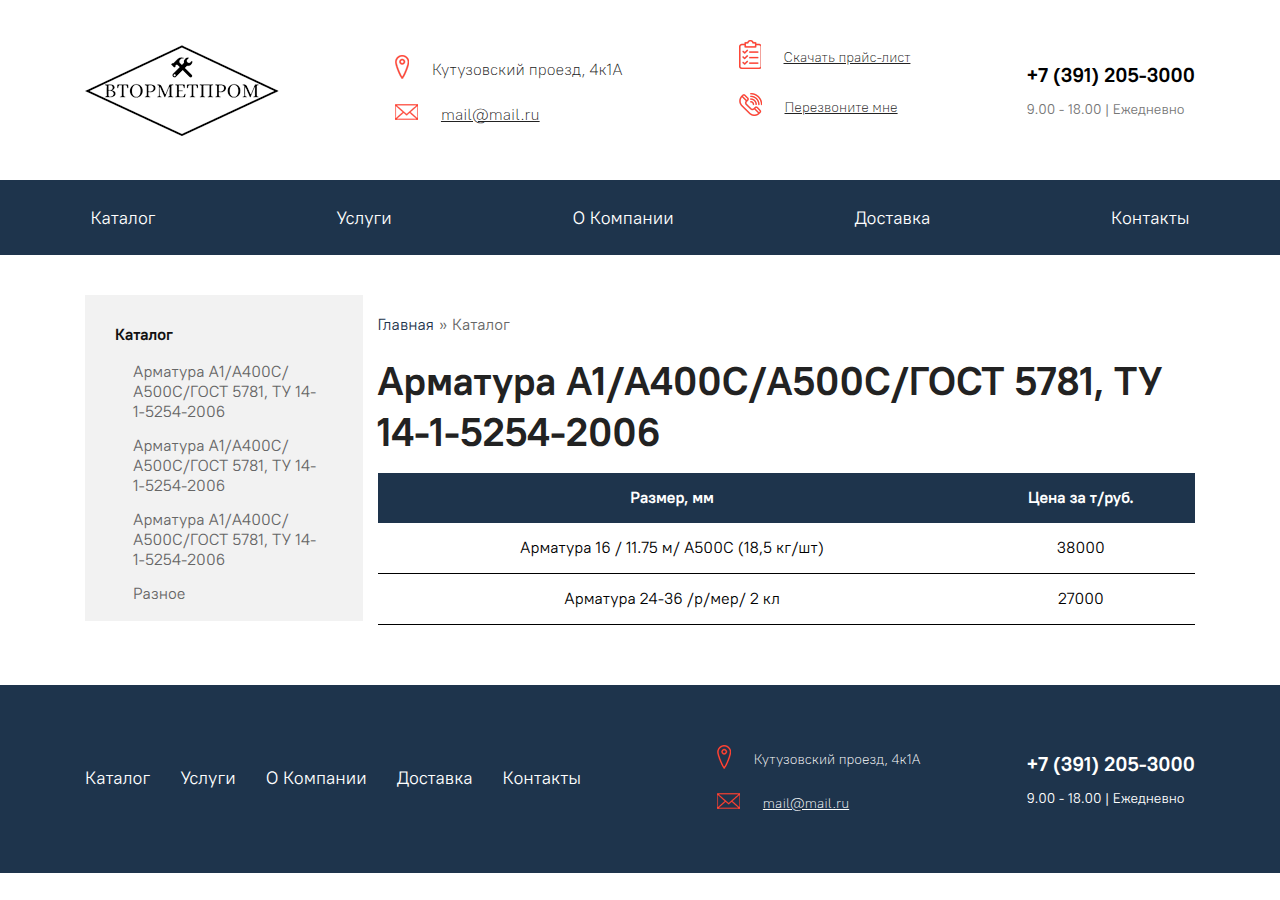
<file: metall/single.html>
<!DOCTYPE html>
<html lang="en">

<head>
    <meta charset="UTF-8">
    <title>Арматура А1/А400С/А500С/ГОСТ 5781, ТУ 14-1-5254-2006</title>

    <meta name="viewport" content="width=device-width, initial-scale=1.0">
    <meta name="description" content="">
    <meta name="author" content="">
    <meta name="keywords" content="">

    <link rel="shortcut icon" href="assets/img/" type="image/x-icon">

    <link rel="stylesheet" href="assets/css/single.css">

    <script src="https://cdnjs.cloudflare.com/ajax/libs/jquery/3.4.1/jquery.min.js"></script>
    <!--[if lt IE 9]>
		<script src="http://html5shim.googlecode.com/svn/trunk/html5.js"></script>
	<![endif]-->
</head>

<body>



    <header class="header header-margin-bottom">
        <div class="header__inner">
            <div class="header__top">
                <div class="container">

                    <div class="company-info">
                        <div class="logo">
                            <a href="#">
                                <img src="assets/img/logo.png" alt="">
                            </a>
                        </div>

                        <div class="header__burger-wrap">
                            <div class="header__burger">
                                <span></span>
                            </div>
                        </div>

                        <div class="company-info__block">

                            <div class="company-info__item map">
                                <span>Кутузовский проезд, 4к1А</span>
                            </div>
                            <div class="company-info__item mail">
                                <a href="mailto:info@site.ru">mail@mail.ru</a>
                            </div>

                        </div>
                        <div class="company-info__block">

                            <div class="company-info__item price">
                                <a href="#">Скачать прайс-лист</a>
                            </div>
                            <div class="company-info__item phone">
                                <a href="#">Перезвоните мне</a>
                            </div>

                        </div>

                        <div class="company-info__contact">
                            <b>+7 (391) 205-3000</b>
                            <span>9.00 - 18.00 | Ежедневно</span>
                        </div>

                    </div>

                </div>
            </div>

            <div class="header__bottom">
                <nav class="header__menu">
                    <ul class="header__list">
                        <li class="header__item"><a href="katalog.html">Каталог</a></li>
                        <li class="header__item"><a href="services.html">Услуги</a></li>
                        <li class="header__item"><a href="about.html">О Компании</a></li>
                        <li class="header__item"><a href="delivery.html">Доставка</a></li>
                        <li class="header__item"><a href="contacts.html">Контакты</a></li>
                    </ul>
                </nav>
            </div>

        </div>
    </header>

    <div class="main">
        <div class="container">
            <div class="main__inner">

                <aside class="aside">
                    <div class="aside__inner">
                        <a href="katalog.html"><b>Каталог</b></a>
                        <div class="aside__content">
                            <div class="aside__item"><a href="">Арматура А1/А400С/А500С/ГОСТ 5781, ТУ 14-1-5254-2006</a></div>
                            <div class="aside__item"><a href="">Арматура А1/А400С/А500С/ГОСТ 5781, ТУ 14-1-5254-2006</a></div>
                            <div class="aside__item"><a href="">Арматура А1/А400С/А500С/ГОСТ 5781, ТУ 14-1-5254-2006</a></div>
                            <div class="aside__item"><a href="">Разное</a></div>
                        </div>
                    </div>
                </aside>

                <div class="content">

                    <div class="breadcrumbs">
                        <div class="breadcrumbs__inner">
                            <a href="#">Главная</a>
                            <span class="separator">»</span>
                            <span>Каталог</span>
                        </div>
                    </div>

                    <section class="post">
                        <div class="post__inner">
                            <h2>Арматура А1/А400С/А500С/ГОСТ 5781, ТУ 14-1-5254-2006</h2>
                            <table>
                                <tr>
                                    <th>Размер, мм</th>
                                    <th>Цена за т/руб.</th>
                                </tr>
                                <tr>
                                    <td>Арматура 16 / 11.75 м/ А500С (18,5 кг/шт)</td>
                                    <td>38000</td>
                                </tr>
                                <tr>
                                    <td>Арматура 24-36 /р/мер/ 2 кл</td>
                                    <td>27000</td>
                                </tr>
                            </table>
                        </div>
                    </section>

                </div>

            </div>
        </div>
    </div>

    <footer class="footer">
        <div class="container">
            <div class="footer__inner">

                <div class="company-info">

                    <nav class="header__menu">
                        <ul class="header__list">
                            <li class="header__item"><a href="katalog.html">Каталог</a></li>
                            <li class="header__item"><a href="services.html">Услуги</a></li>
                            <li class="header__item"><a href="about.html">О Компании</a></li>
                            <li class="header__item"><a href="delivery.html">Доставка</a></li>
                            <li class="header__item"><a href="contacts.html">Контакты</a></li>
                        </ul>
                    </nav>

                    <div class="company-info__block">

                        <div class="company-info__item map">
                            <span>Кутузовский проезд, 4к1А</span>
                        </div>
                        <div class="company-info__item mail">
                            <a href="#">mail@mail.ru</a>
                        </div>

                    </div>

                    <div class="company-info__contact">
                        <b>+7 (391) 205-3000</b>
                        <span>9.00 - 18.00 | Ежедневно</span>
                    </div>

                </div>

            </div>
        </div>
    </footer>

    <script src="assets/js/app.js"></script>

</body>

</html>
</file>
<file: metall/assets/css/main.css>
@charset "UTF-8";
@font-face {
  font-family: "PtRoot";
  src: url("../fonts/PT Root UI_Regular.eot");
  src: local("☺"), url("../fonts/PT Root UI_Regular.woff") format("woff"), url("../fonts/PT Root UI_Regular.ttf") format("truetype"), url("../fonts/PT Root UI_Regular.svg") format("svg");
  font-weight: normal;
  font-style: normal;
}
@font-face {
  font-family: "PtRoot";
  src: url("../fonts/PT Root UI_Medium.eot");
  src: local("☺"), url("../fonts/PT Root UI_Medium.woff") format("woff"), url("../fonts/PT Root UI_Medium.ttf") format("truetype"), url("../fonts/PT Root UI_Medium.svg") format("svg");
  font-weight: 500;
  font-style: normal;
}
@font-face {
  font-family: "PtRoot";
  src: url("../fonts/PT Root UI_Light.eot");
  src: local("☺"), url("../fonts/PT Root UI_Light.woff") format("woff"), url("../fonts/PT Root UI_Light.ttf") format("truetype"), url("../fonts/PT Root UI_Light.svg") format("svg");
  font-weight: 300;
  font-style: normal;
}
@font-face {
  font-family: "PtRoot";
  src: url("../fonts/PT Root UI_Bold.eot");
  src: local("☺"), url("../fonts/PT Root UI_Bold.woff") format("woff"), url("../fonts/PT Root UI_Bold.ttf") format("truetype"), url("../fonts/PT Root UI_Bold.svg") format("svg");
  font-weight: 700;
  font-style: normal;
}
/* RESET CSS */
*,
*::before,
*::after {
  box-sizing: border-box;
}

ul,
ol {
  padding: 0;
}

body,
h1,
h2,
h3,
h4,
p,
ul,
ol,
li,
figure,
figcaption,
blockquote,
dl,
dd {
  margin: 0;
}

body {
  min-height: 100vh;
  scroll-behavior: smooth;
  text-rendering: geometricPrecision;
}

ul,
ol {
  list-style: none;
}

a {
  text-decoration: none;
  color: inherit;
}

img {
  display: block;
}

/* /RESET CSS */
/* BASE */
* {
  font-family: "PtRoot";
}

.container {
  max-width: 1140px;
  padding: 0 15px;
  margin: 0 auto;
}

.button-wrap {
  text-align: center;
}

.button {
  border: 0;
  background: #1e344c;
  color: #fff;
  border-radius: 3px;
  font-size: 16px;
  padding: 12px 25px;
  cursor: pointer;
  transition: 0.5s;
}
.button:hover {
  background: #35587e;
}

h2 {
  font-size: 40px;
  color: #222;
}

.main__inner {
  display: flex;
  flex-wrap: wrap;
}

.content {
  width: 75%;
  padding-left: 15px;
}

/* /BASE */
.company-info {
  display: flex;
  flex-wrap: wrap;
  justify-content: space-between;
  align-items: center;
}

.company-info__item {
  font-size: 14px;
  color: #222;
  margin-bottom: 20px;
  font-weight: 300;
  display: flex;
  align-items: center;
}
.company-info__item a {
  text-decoration: underline;
}

.company-info .company-info__block:nth-child(3) .company-info__item {
  font-size: 16px;
}

.mail, phone {
  margin: 0;
}

.company-info__contact {
  display: flex;
  flex-direction: column;
}
.company-info__contact b {
  font-size: 20px;
  margin-bottom: 12px;
}
.company-info__contact span {
  font-size: 14px;
  color: #767676;
}

.map::before {
  content: url(../img/geo.png);
  margin-right: 23px;
}

.mail::before {
  content: url(../img/email.png);
  margin-right: 23px;
}

.price::before {
  content: url(../img/price.png);
  margin-right: 23px;
}

.phone::before {
  content: url(../img/phone.png);
  margin-right: 23px;
}

.header__inner {
  display: flex;
  flex-direction: column;
}

.header-margin-bottom {
  margin-bottom: 40px;
}

.header__top {
  padding: 40px 0;
  position: relative;
}

.header__menu {
  background: #1e344c;
}

.header__list {
  display: flex;
  justify-content: space-around;
}

header .header__item a {
  padding: 26px 0 23px 0;
}

.header__item a {
  display: block;
  font-size: 18px;
  color: #fff;
  border: 0;
  transition: 1s;
  border-bottom: 3px solid rgba(255, 255, 255, 0);
}
.header__item a:hover {
  border-bottom: 3px solid white;
}

.header__burger-wrap {
  position: absolute;
  top: 30px;
  right: 30px;
}

@media (max-width: 850px) {
  .logo {
    width: 100%;
  }
  .logo img {
    margin: auto;
  }
}
@media (max-width: 630px) {
  .company-info {
    flex-direction: column;
  }
}
@media (max-width: 768px) {
  body.lock {
    overflow: hidden;
  }

  .header__burger {
    position: relative;
    width: 30px;
    height: 20px;
    z-index: 111;
  }

  .header__burger:after,
.header__burger:before {
    content: "";
    display: block;
    position: absolute;
    left: 0;
    width: 100%;
    height: 4px;
    background: #000;
    transition: all 0.2s ease;
  }

  .header__burger:after {
    bottom: 0;
  }

  .header__burger:before {
    top: 0;
  }

  .header__burger span {
    position: absolute;
    top: 8px;
    width: 100%;
    height: 4px;
    background: #000;
    transition: all 0.2s ease;
  }

  .header__burger.active:before {
    transform: rotate(45deg);
    top: 10px;
  }

  .header__burger.active:after {
    transform: rotate(-45deg);
    bottom: 6px;
  }

  .header__burger.active span {
    display: none;
  }

  .header__menu {
    position: fixed;
    top: 0;
    left: 100%;
    width: 100%;
    height: 100%;
    background: #6170e2;
    padding-top: 70px;
    overflow: auto;
    transition: all 0.2s ease;
  }

  .header__menu.active {
    left: 0;
  }

  .header__list {
    flex-direction: column;
    align-items: flex-end;
    margin-right: 30px;
  }
}
.hero {
  background: url(../img/hero.jpg);
  background-size: cover;
  height: 550px;
  display: flex;
  flex-wrap: wrap;
  justify-content: center;
  align-items: center;
  text-align: center;
}
.hero h2 {
  font-size: 50px;
  color: #fff;
  font-weight: 600;
  line-height: 1.2;
  margin-bottom: 30px;
}

.hero__inner {
  width: 88%;
  margin: auto;
}

@media (max-width: 550px) {
  .hero h2 {
    font-size: 36px;
  }
}
.goods {
  z-index: 11;
  width: 100%;
}

.goods-margin-top {
  margin-top: -110px;
}

.goods-margin-bottom {
  margin-bottom: 48px;
}

.goods__inner {
  display: flex;
  flex-wrap: wrap;
  justify-content: space-between;
}
.goods__inner h2 {
  margin-bottom: 35px;
  width: 100%;
}

.goods__item-wrap {
  width: 23%;
}

.goods__item {
  width: 100%;
  box-shadow: 0 0 10px rgba(0, 0, 0, 0.4);
  background: #fff;
  border-radius: 5px;
  margin-bottom: 30px;
  transition: 0.5s;
}
.goods__item:hover {
  box-shadow: 0 0 30px rgba(0, 0, 0, 0.4);
}

.goods__item a {
  display: flex;
  flex-direction: column;
  padding-top: 40px;
  padding-left: 30px;
  padding-bottom: 85px;
  color: #222;
  position: relative;
}
.goods__item a h3 {
  font-size: 18px;
  margin-bottom: 20px;
}
.goods__item a span {
  font-size: 16px;
  margin-bottom: 16px;
}
.goods__item a span:nth-child(3) {
  font-size: 14px;
  text-decoration: underline;
  padding: 0;
  margin: 0;
}
.goods__item a img {
  position: absolute;
  bottom: -30px;
  right: 0;
}

@media (max-width: 1200px) {
  .goods__item-wrap {
    width: 45%;
  }
}
@media (max-width: 750px) {
  .goods__item-wrap {
    width: 95%;
  }

  .goods__inner {
    justify-content: center;
  }
}
.features__inner {
  display: flex;
  flex-wrap: wrap;
  justify-content: space-between;
  padding: 100px 0 20px 0;
}

.features__item {
  display: flex;
  flex-wrap: wrap;
  justify-content: space-between;
  align-items: center;
  background: #ecf0f3;
  width: 23%;
  padding: 20px 9px;
  margin-bottom: 0;
}

.features__text {
  font-size: 16px;
  color: #222;
  width: 73%;
}

@media (max-width: 980px) {
  .features__item {
    width: 45%;
    margin-bottom: 30px;
  }
}
@media (max-width: 780px) {
  .features__item {
    width: 95%;
  }

  .features__inner {
    justify-content: center;
  }
}
.services__inner h2 {
  font-size: 40px;
  color: #222;
  margin-bottom: 48px;
}

.services-margin {
  padding: 80px 0 100px 0;
}

.services__content {
  display: flex;
  flex-wrap: wrap;
  justify-content: space-between;
  margin-bottom: 48px;
}

.services__item {
  display: flex;
  flex-wrap: wrap;
  background: url(../img/usluga1.png);
  background-size: cover;
  width: 48%;
  border-radius: 5px;
}
.services__item h3 {
  font-size: 18px;
  color: #fff;
  margin-bottom: 25px;
}
.services__item a {
  padding: 65px 35px 55px 35px;
}

.services__text {
  font-size: 14px;
  color: #fff;
}

.services-page .services__item {
  width: 390px;
  height: 390px;
  position: relative;
  margin-bottom: 48px;
}
.services-page img {
  min-width: 100%;
  min-height: 100%;
}
.services-page a h3 {
  position: absolute;
  left: 20px;
  bottom: 30px;
}
.services-page a {
  padding: 0;
}

@media (max-width: 740px) {
  .services__item {
    width: 95%;
    margin-bottom: 30px;
  }

  .services__content {
    justify-content: center;
  }
}
.about {
  background: url(../img/fon-1.jpg);
  background-size: cover;
}

.about__inner {
  display: flex;
  padding: 60px 0;
  margin-right: calc(50% - 50vw + 9px);
}

.about__text {
  width: 50%;
}
.about__text h2 {
  color: #fff;
  margin-bottom: 48px;
}
.about__text p {
  font-size: 15px;
  color: #fff;
  margin-bottom: 25px;
}

.about__img {
  width: 50%;
  display: flex;
  flex-wrap: wrap;
  justify-content: center;
  align-items: center;
}
.about__img img {
  max-width: 100%;
}

.about-page {
  background: #fff;
}
.about-page .about__inner {
  flex-direction: column;
  color: #222;
  padding: 0;
}
.about-page h2, .about-page p {
  color: #222;
}
.about-page .about__text {
  width: 100%;
}

@media (max-width: 990px) {
  .about__img {
    width: 100%;
  }

  .about__text {
    width: 100%;
  }

  .about__inner {
    flex-wrap: wrap;
  }
}
.partners__inner {
  padding: 100px 0;
}
.partners__inner h2 {
  font-size: 40px;
  color: #222;
  margin-bottom: 48px;
}

.partners__content {
  display: flex;
  flex-wrap: wrap;
  justify-content: space-between;
}

.partners__item {
  display: flex;
  justify-content: center;
  align-items: center;
  background: #ecf0f3;
  width: 23%;
  padding: 15px;
  height: 155px;
}
.partners__item img {
  max-width: 100%;
}

@media (max-width: 950px) {
  .partners__item {
    width: 47%;
    margin-bottom: 30px;
  }
}
@media (max-width: 760px) {
  .partners__item {
    width: 95%;
  }

  .partners__content {
    justify-content: center;
  }
}
footer {
  background: #1e344c;
  color: #fff !important;
}

footer .company-info__item, footer .company-info__contact span {
  color: #fff;
}

.footer__inner {
  padding: 60px 0;
}

footer .header__item {
  margin-right: 30px;
}

@media (max-width: 950px) {
  footer .header__menu {
    width: 100%;
    margin-bottom: 30px;
  }
}

/*# sourceMappingURL=main.css.map */
</file>
<file: metall/assets/css/about-page.css>
@charset "UTF-8";
@font-face {
  font-family: "PtRoot";
  src: url("../fonts/PT Root UI_Regular.eot");
  src: local("☺"), url("../fonts/PT Root UI_Regular.woff") format("woff"), url("../fonts/PT Root UI_Regular.ttf") format("truetype"), url("../fonts/PT Root UI_Regular.svg") format("svg");
  font-weight: normal;
  font-style: normal;
}
@font-face {
  font-family: "PtRoot";
  src: url("../fonts/PT Root UI_Medium.eot");
  src: local("☺"), url("../fonts/PT Root UI_Medium.woff") format("woff"), url("../fonts/PT Root UI_Medium.ttf") format("truetype"), url("../fonts/PT Root UI_Medium.svg") format("svg");
  font-weight: 500;
  font-style: normal;
}
@font-face {
  font-family: "PtRoot";
  src: url("../fonts/PT Root UI_Light.eot");
  src: local("☺"), url("../fonts/PT Root UI_Light.woff") format("woff"), url("../fonts/PT Root UI_Light.ttf") format("truetype"), url("../fonts/PT Root UI_Light.svg") format("svg");
  font-weight: 300;
  font-style: normal;
}
@font-face {
  font-family: "PtRoot";
  src: url("../fonts/PT Root UI_Bold.eot");
  src: local("☺"), url("../fonts/PT Root UI_Bold.woff") format("woff"), url("../fonts/PT Root UI_Bold.ttf") format("truetype"), url("../fonts/PT Root UI_Bold.svg") format("svg");
  font-weight: 700;
  font-style: normal;
}
/* RESET CSS */
*,
*::before,
*::after {
  box-sizing: border-box;
}

ul,
ol {
  padding: 0;
}

body,
h1,
h2,
h3,
h4,
p,
ul,
ol,
li,
figure,
figcaption,
blockquote,
dl,
dd {
  margin: 0;
}

body {
  min-height: 100vh;
  scroll-behavior: smooth;
  text-rendering: geometricPrecision;
}

ul,
ol {
  list-style: none;
}

a {
  text-decoration: none;
  color: inherit;
}

img {
  display: block;
}

/* /RESET CSS */
/* BASE */
* {
  font-family: "PtRoot";
}

.container {
  max-width: 1140px;
  padding: 0 15px;
  margin: 0 auto;
}

.button-wrap {
  text-align: center;
}

.button {
  border: 0;
  background: #1e344c;
  color: #fff;
  border-radius: 3px;
  font-size: 16px;
  padding: 12px 25px;
  cursor: pointer;
  transition: 0.5s;
}
.button:hover {
  background: #35587e;
}

h2 {
  font-size: 40px;
  color: #222;
}

.main__inner {
  display: flex;
  flex-wrap: wrap;
}

.content {
  width: 75%;
  padding-left: 15px;
}

/* /BASE */
.company-info {
  display: flex;
  flex-wrap: wrap;
  justify-content: space-between;
  align-items: center;
}

.company-info__item {
  font-size: 14px;
  color: #222;
  margin-bottom: 20px;
  font-weight: 300;
  display: flex;
  align-items: center;
}
.company-info__item a {
  text-decoration: underline;
}

.company-info .company-info__block:nth-child(3) .company-info__item {
  font-size: 16px;
}

.mail, phone {
  margin: 0;
}

.company-info__contact {
  display: flex;
  flex-direction: column;
}
.company-info__contact b {
  font-size: 20px;
  margin-bottom: 12px;
}
.company-info__contact span {
  font-size: 14px;
  color: #767676;
}

.map::before {
  content: url(../img/geo.png);
  margin-right: 23px;
}

.mail::before {
  content: url(../img/email.png);
  margin-right: 23px;
}

.price::before {
  content: url(../img/price.png);
  margin-right: 23px;
}

.phone::before {
  content: url(../img/phone.png);
  margin-right: 23px;
}

.header__inner {
  display: flex;
  flex-direction: column;
}

.header-margin-bottom {
  margin-bottom: 40px;
}

.header__top {
  padding: 40px 0;
  position: relative;
}

.header__menu {
  background: #1e344c;
}

.header__list {
  display: flex;
  justify-content: space-around;
}

header .header__item a {
  padding: 26px 0 23px 0;
}

.header__item a {
  display: block;
  font-size: 18px;
  color: #fff;
  border: 0;
  transition: 1s;
  border-bottom: 3px solid rgba(255, 255, 255, 0);
}
.header__item a:hover {
  border-bottom: 3px solid white;
}

.header__burger-wrap {
  position: absolute;
  top: 30px;
  right: 30px;
}

@media (max-width: 850px) {
  .logo {
    width: 100%;
  }
  .logo img {
    margin: auto;
  }
}
@media (max-width: 630px) {
  .company-info {
    flex-direction: column;
  }
}
@media (max-width: 768px) {
  body.lock {
    overflow: hidden;
  }

  .header__burger {
    position: relative;
    width: 30px;
    height: 20px;
    z-index: 111;
  }

  .header__burger:after,
.header__burger:before {
    content: "";
    display: block;
    position: absolute;
    left: 0;
    width: 100%;
    height: 4px;
    background: #000;
    transition: all 0.2s ease;
  }

  .header__burger:after {
    bottom: 0;
  }

  .header__burger:before {
    top: 0;
  }

  .header__burger span {
    position: absolute;
    top: 8px;
    width: 100%;
    height: 4px;
    background: #000;
    transition: all 0.2s ease;
  }

  .header__burger.active:before {
    transform: rotate(45deg);
    top: 10px;
  }

  .header__burger.active:after {
    transform: rotate(-45deg);
    bottom: 6px;
  }

  .header__burger.active span {
    display: none;
  }

  .header__menu {
    position: fixed;
    top: 0;
    left: 100%;
    width: 100%;
    height: 100%;
    background: #6170e2;
    padding-top: 70px;
    overflow: auto;
    transition: all 0.2s ease;
  }

  .header__menu.active {
    left: 0;
  }

  .header__list {
    flex-direction: column;
    align-items: flex-end;
    margin-right: 30px;
  }
}
.breadcrumbs {
  width: 100%;
}

.breadcrumbs__inner {
  display: flex;
  flex-wrap: wrap;
  padding: 20px 0;
  font-size: 16px;
}
.breadcrumbs__inner a {
  color: #1e344c;
}
.breadcrumbs__inner span {
  color: #666;
}

.separator {
  margin: 0 5px;
}

.about {
  background: url(../img/fon-1.jpg);
  background-size: cover;
}

.about__inner {
  display: flex;
  padding: 60px 0;
  margin-right: calc(50% - 50vw + 9px);
}

.about__text {
  width: 50%;
}
.about__text h2 {
  color: #fff;
  margin-bottom: 48px;
}
.about__text p {
  font-size: 15px;
  color: #fff;
  margin-bottom: 25px;
}

.about__img {
  width: 50%;
  display: flex;
  flex-wrap: wrap;
  justify-content: center;
  align-items: center;
}
.about__img img {
  max-width: 100%;
}

.about-page {
  background: #fff;
}
.about-page .about__inner {
  flex-direction: column;
  color: #222;
  padding: 0;
}
.about-page h2, .about-page p {
  color: #222;
}
.about-page .about__text {
  width: 100%;
}

@media (max-width: 990px) {
  .about__img {
    width: 100%;
  }

  .about__text {
    width: 100%;
  }

  .about__inner {
    flex-wrap: wrap;
  }
}
footer {
  background: #1e344c;
  color: #fff !important;
}

footer .company-info__item, footer .company-info__contact span {
  color: #fff;
}

.footer__inner {
  padding: 60px 0;
}

footer .header__item {
  margin-right: 30px;
}

@media (max-width: 950px) {
  footer .header__menu {
    width: 100%;
    margin-bottom: 30px;
  }
}

/*# sourceMappingURL=about-page.css.map */
</file>
<file: metall/assets/css/katalog.css>
@charset "UTF-8";
@font-face {
  font-family: "PtRoot";
  src: url("../fonts/PT Root UI_Regular.eot");
  src: local("☺"), url("../fonts/PT Root UI_Regular.woff") format("woff"), url("../fonts/PT Root UI_Regular.ttf") format("truetype"), url("../fonts/PT Root UI_Regular.svg") format("svg");
  font-weight: normal;
  font-style: normal;
}
@font-face {
  font-family: "PtRoot";
  src: url("../fonts/PT Root UI_Medium.eot");
  src: local("☺"), url("../fonts/PT Root UI_Medium.woff") format("woff"), url("../fonts/PT Root UI_Medium.ttf") format("truetype"), url("../fonts/PT Root UI_Medium.svg") format("svg");
  font-weight: 500;
  font-style: normal;
}
@font-face {
  font-family: "PtRoot";
  src: url("../fonts/PT Root UI_Light.eot");
  src: local("☺"), url("../fonts/PT Root UI_Light.woff") format("woff"), url("../fonts/PT Root UI_Light.ttf") format("truetype"), url("../fonts/PT Root UI_Light.svg") format("svg");
  font-weight: 300;
  font-style: normal;
}
@font-face {
  font-family: "PtRoot";
  src: url("../fonts/PT Root UI_Bold.eot");
  src: local("☺"), url("../fonts/PT Root UI_Bold.woff") format("woff"), url("../fonts/PT Root UI_Bold.ttf") format("truetype"), url("../fonts/PT Root UI_Bold.svg") format("svg");
  font-weight: 700;
  font-style: normal;
}
/* RESET CSS */
*,
*::before,
*::after {
  box-sizing: border-box;
}

ul,
ol {
  padding: 0;
}

body,
h1,
h2,
h3,
h4,
p,
ul,
ol,
li,
figure,
figcaption,
blockquote,
dl,
dd {
  margin: 0;
}

body {
  min-height: 100vh;
  scroll-behavior: smooth;
  text-rendering: geometricPrecision;
}

ul,
ol {
  list-style: none;
}

a {
  text-decoration: none;
  color: inherit;
}

img {
  display: block;
}

/* /RESET CSS */
/* BASE */
* {
  font-family: "PtRoot";
}

.container {
  max-width: 1140px;
  padding: 0 15px;
  margin: 0 auto;
}

.button-wrap {
  text-align: center;
}

.button {
  border: 0;
  background: #1e344c;
  color: #fff;
  border-radius: 3px;
  font-size: 16px;
  padding: 12px 25px;
  cursor: pointer;
  transition: 0.5s;
}
.button:hover {
  background: #35587e;
}

h2 {
  font-size: 40px;
  color: #222;
}

.main__inner {
  display: flex;
  flex-wrap: wrap;
}

.content {
  width: 75%;
  padding-left: 15px;
}

/* /BASE */
.company-info {
  display: flex;
  flex-wrap: wrap;
  justify-content: space-between;
  align-items: center;
}

.company-info__item {
  font-size: 14px;
  color: #222;
  margin-bottom: 20px;
  font-weight: 300;
  display: flex;
  align-items: center;
}
.company-info__item a {
  text-decoration: underline;
}

.company-info .company-info__block:nth-child(3) .company-info__item {
  font-size: 16px;
}

.mail, phone {
  margin: 0;
}

.company-info__contact {
  display: flex;
  flex-direction: column;
}
.company-info__contact b {
  font-size: 20px;
  margin-bottom: 12px;
}
.company-info__contact span {
  font-size: 14px;
  color: #767676;
}

.map::before {
  content: url(../img/geo.png);
  margin-right: 23px;
}

.mail::before {
  content: url(../img/email.png);
  margin-right: 23px;
}

.price::before {
  content: url(../img/price.png);
  margin-right: 23px;
}

.phone::before {
  content: url(../img/phone.png);
  margin-right: 23px;
}

.header__inner {
  display: flex;
  flex-direction: column;
}

.header-margin-bottom {
  margin-bottom: 40px;
}

.header__top {
  padding: 40px 0;
  position: relative;
}

.header__menu {
  background: #1e344c;
}

.header__list {
  display: flex;
  justify-content: space-around;
}

header .header__item a {
  padding: 26px 0 23px 0;
}

.header__item a {
  display: block;
  font-size: 18px;
  color: #fff;
  border: 0;
  transition: 1s;
  border-bottom: 3px solid rgba(255, 255, 255, 0);
}
.header__item a:hover {
  border-bottom: 3px solid white;
}

.header__burger-wrap {
  position: absolute;
  top: 30px;
  right: 30px;
}

@media (max-width: 850px) {
  .logo {
    width: 100%;
  }
  .logo img {
    margin: auto;
  }
}
@media (max-width: 630px) {
  .company-info {
    flex-direction: column;
  }
}
@media (max-width: 768px) {
  body.lock {
    overflow: hidden;
  }

  .header__burger {
    position: relative;
    width: 30px;
    height: 20px;
    z-index: 111;
  }

  .header__burger:after,
.header__burger:before {
    content: "";
    display: block;
    position: absolute;
    left: 0;
    width: 100%;
    height: 4px;
    background: #000;
    transition: all 0.2s ease;
  }

  .header__burger:after {
    bottom: 0;
  }

  .header__burger:before {
    top: 0;
  }

  .header__burger span {
    position: absolute;
    top: 8px;
    width: 100%;
    height: 4px;
    background: #000;
    transition: all 0.2s ease;
  }

  .header__burger.active:before {
    transform: rotate(45deg);
    top: 10px;
  }

  .header__burger.active:after {
    transform: rotate(-45deg);
    bottom: 6px;
  }

  .header__burger.active span {
    display: none;
  }

  .header__menu {
    position: fixed;
    top: 0;
    left: 100%;
    width: 100%;
    height: 100%;
    background: #6170e2;
    padding-top: 70px;
    overflow: auto;
    transition: all 0.2s ease;
  }

  .header__menu.active {
    left: 0;
  }

  .header__list {
    flex-direction: column;
    align-items: flex-end;
    margin-right: 30px;
  }
}
.breadcrumbs {
  width: 100%;
}

.breadcrumbs__inner {
  display: flex;
  flex-wrap: wrap;
  padding: 20px 0;
  font-size: 16px;
}
.breadcrumbs__inner a {
  color: #1e344c;
}
.breadcrumbs__inner span {
  color: #666;
}

.separator {
  margin: 0 5px;
}

.goods {
  z-index: 11;
  width: 100%;
}

.goods-margin-top {
  margin-top: -110px;
}

.goods-margin-bottom {
  margin-bottom: 48px;
}

.goods__inner {
  display: flex;
  flex-wrap: wrap;
  justify-content: space-between;
}
.goods__inner h2 {
  margin-bottom: 35px;
  width: 100%;
}

.goods__item-wrap {
  width: 23%;
}

.goods__item {
  width: 100%;
  box-shadow: 0 0 10px rgba(0, 0, 0, 0.4);
  background: #fff;
  border-radius: 5px;
  margin-bottom: 30px;
  transition: 0.5s;
}
.goods__item:hover {
  box-shadow: 0 0 30px rgba(0, 0, 0, 0.4);
}

.goods__item a {
  display: flex;
  flex-direction: column;
  padding-top: 40px;
  padding-left: 30px;
  padding-bottom: 85px;
  color: #222;
  position: relative;
}
.goods__item a h3 {
  font-size: 18px;
  margin-bottom: 20px;
}
.goods__item a span {
  font-size: 16px;
  margin-bottom: 16px;
}
.goods__item a span:nth-child(3) {
  font-size: 14px;
  text-decoration: underline;
  padding: 0;
  margin: 0;
}
.goods__item a img {
  position: absolute;
  bottom: -30px;
  right: 0;
}

@media (max-width: 1200px) {
  .goods__item-wrap {
    width: 45%;
  }
}
@media (max-width: 750px) {
  .goods__item-wrap {
    width: 95%;
  }

  .goods__inner {
    justify-content: center;
  }
}
footer {
  background: #1e344c;
  color: #fff !important;
}

footer .company-info__item, footer .company-info__contact span {
  color: #fff;
}

.footer__inner {
  padding: 60px 0;
}

footer .header__item {
  margin-right: 30px;
}

@media (max-width: 950px) {
  footer .header__menu {
    width: 100%;
    margin-bottom: 30px;
  }
}

/*# sourceMappingURL=katalog.css.map */
</file>
<file: metall/assets/css/services.css>
@charset "UTF-8";
@font-face {
  font-family: "PtRoot";
  src: url("../fonts/PT Root UI_Regular.eot");
  src: local("☺"), url("../fonts/PT Root UI_Regular.woff") format("woff"), url("../fonts/PT Root UI_Regular.ttf") format("truetype"), url("../fonts/PT Root UI_Regular.svg") format("svg");
  font-weight: normal;
  font-style: normal;
}
@font-face {
  font-family: "PtRoot";
  src: url("../fonts/PT Root UI_Medium.eot");
  src: local("☺"), url("../fonts/PT Root UI_Medium.woff") format("woff"), url("../fonts/PT Root UI_Medium.ttf") format("truetype"), url("../fonts/PT Root UI_Medium.svg") format("svg");
  font-weight: 500;
  font-style: normal;
}
@font-face {
  font-family: "PtRoot";
  src: url("../fonts/PT Root UI_Light.eot");
  src: local("☺"), url("../fonts/PT Root UI_Light.woff") format("woff"), url("../fonts/PT Root UI_Light.ttf") format("truetype"), url("../fonts/PT Root UI_Light.svg") format("svg");
  font-weight: 300;
  font-style: normal;
}
@font-face {
  font-family: "PtRoot";
  src: url("../fonts/PT Root UI_Bold.eot");
  src: local("☺"), url("../fonts/PT Root UI_Bold.woff") format("woff"), url("../fonts/PT Root UI_Bold.ttf") format("truetype"), url("../fonts/PT Root UI_Bold.svg") format("svg");
  font-weight: 700;
  font-style: normal;
}
/* RESET CSS */
*,
*::before,
*::after {
  box-sizing: border-box;
}

ul,
ol {
  padding: 0;
}

body,
h1,
h2,
h3,
h4,
p,
ul,
ol,
li,
figure,
figcaption,
blockquote,
dl,
dd {
  margin: 0;
}

body {
  min-height: 100vh;
  scroll-behavior: smooth;
  text-rendering: geometricPrecision;
}

ul,
ol {
  list-style: none;
}

a {
  text-decoration: none;
  color: inherit;
}

img {
  display: block;
}

/* /RESET CSS */
/* BASE */
* {
  font-family: "PtRoot";
}

.container {
  max-width: 1140px;
  padding: 0 15px;
  margin: 0 auto;
}

.button-wrap {
  text-align: center;
}

.button {
  border: 0;
  background: #1e344c;
  color: #fff;
  border-radius: 3px;
  font-size: 16px;
  padding: 12px 25px;
  cursor: pointer;
  transition: 0.5s;
}
.button:hover {
  background: #35587e;
}

h2 {
  font-size: 40px;
  color: #222;
}

.main__inner {
  display: flex;
  flex-wrap: wrap;
}

.content {
  width: 75%;
  padding-left: 15px;
}

/* /BASE */
.company-info {
  display: flex;
  flex-wrap: wrap;
  justify-content: space-between;
  align-items: center;
}

.company-info__item {
  font-size: 14px;
  color: #222;
  margin-bottom: 20px;
  font-weight: 300;
  display: flex;
  align-items: center;
}
.company-info__item a {
  text-decoration: underline;
}

.company-info .company-info__block:nth-child(3) .company-info__item {
  font-size: 16px;
}

.mail, phone {
  margin: 0;
}

.company-info__contact {
  display: flex;
  flex-direction: column;
}
.company-info__contact b {
  font-size: 20px;
  margin-bottom: 12px;
}
.company-info__contact span {
  font-size: 14px;
  color: #767676;
}

.map::before {
  content: url(../img/geo.png);
  margin-right: 23px;
}

.mail::before {
  content: url(../img/email.png);
  margin-right: 23px;
}

.price::before {
  content: url(../img/price.png);
  margin-right: 23px;
}

.phone::before {
  content: url(../img/phone.png);
  margin-right: 23px;
}

.header__inner {
  display: flex;
  flex-direction: column;
}

.header-margin-bottom {
  margin-bottom: 40px;
}

.header__top {
  padding: 40px 0;
  position: relative;
}

.header__menu {
  background: #1e344c;
}

.header__list {
  display: flex;
  justify-content: space-around;
}

header .header__item a {
  padding: 26px 0 23px 0;
}

.header__item a {
  display: block;
  font-size: 18px;
  color: #fff;
  border: 0;
  transition: 1s;
  border-bottom: 3px solid rgba(255, 255, 255, 0);
}
.header__item a:hover {
  border-bottom: 3px solid white;
}

.header__burger-wrap {
  position: absolute;
  top: 30px;
  right: 30px;
}

@media (max-width: 850px) {
  .logo {
    width: 100%;
  }
  .logo img {
    margin: auto;
  }
}
@media (max-width: 630px) {
  .company-info {
    flex-direction: column;
  }
}
@media (max-width: 768px) {
  body.lock {
    overflow: hidden;
  }

  .header__burger {
    position: relative;
    width: 30px;
    height: 20px;
    z-index: 111;
  }

  .header__burger:after,
.header__burger:before {
    content: "";
    display: block;
    position: absolute;
    left: 0;
    width: 100%;
    height: 4px;
    background: #000;
    transition: all 0.2s ease;
  }

  .header__burger:after {
    bottom: 0;
  }

  .header__burger:before {
    top: 0;
  }

  .header__burger span {
    position: absolute;
    top: 8px;
    width: 100%;
    height: 4px;
    background: #000;
    transition: all 0.2s ease;
  }

  .header__burger.active:before {
    transform: rotate(45deg);
    top: 10px;
  }

  .header__burger.active:after {
    transform: rotate(-45deg);
    bottom: 6px;
  }

  .header__burger.active span {
    display: none;
  }

  .header__menu {
    position: fixed;
    top: 0;
    left: 100%;
    width: 100%;
    height: 100%;
    background: #6170e2;
    padding-top: 70px;
    overflow: auto;
    transition: all 0.2s ease;
  }

  .header__menu.active {
    left: 0;
  }

  .header__list {
    flex-direction: column;
    align-items: flex-end;
    margin-right: 30px;
  }
}
.breadcrumbs {
  width: 100%;
}

.breadcrumbs__inner {
  display: flex;
  flex-wrap: wrap;
  padding: 20px 0;
  font-size: 16px;
}
.breadcrumbs__inner a {
  color: #1e344c;
}
.breadcrumbs__inner span {
  color: #666;
}

.separator {
  margin: 0 5px;
}

.services__inner h2 {
  font-size: 40px;
  color: #222;
  margin-bottom: 48px;
}

.services-margin {
  padding: 80px 0 100px 0;
}

.services__content {
  display: flex;
  flex-wrap: wrap;
  justify-content: space-between;
  margin-bottom: 48px;
}

.services__item {
  display: flex;
  flex-wrap: wrap;
  background: url(../img/usluga1.png);
  background-size: cover;
  width: 48%;
  border-radius: 5px;
}
.services__item h3 {
  font-size: 18px;
  color: #fff;
  margin-bottom: 25px;
}
.services__item a {
  padding: 65px 35px 55px 35px;
}

.services__text {
  font-size: 14px;
  color: #fff;
}

.services-page .services__item {
  width: 390px;
  height: 390px;
  position: relative;
  margin-bottom: 48px;
}
.services-page img {
  min-width: 100%;
  min-height: 100%;
}
.services-page a h3 {
  position: absolute;
  left: 20px;
  bottom: 30px;
}
.services-page a {
  padding: 0;
}

@media (max-width: 740px) {
  .services__item {
    width: 95%;
    margin-bottom: 30px;
  }

  .services__content {
    justify-content: center;
  }
}
.aside {
  width: 25%;
}

.aside__inner {
  background: #f2f2f2;
  padding: 30px 20px 10px 30px;
  display: flex;
  flex-direction: column;
}
.aside__inner a {
  font-size: 16px;
  color: #111;
  display: block;
}

.aside__content {
  margin-top: 10px;
}

.aside__item a {
  padding: 7px 18px;
  color: #666;
}

footer {
  background: #1e344c;
  color: #fff !important;
}

footer .company-info__item, footer .company-info__contact span {
  color: #fff;
}

.footer__inner {
  padding: 60px 0;
}

footer .header__item {
  margin-right: 30px;
}

@media (max-width: 950px) {
  footer .header__menu {
    width: 100%;
    margin-bottom: 30px;
  }
}

/*# sourceMappingURL=services.css.map */
</file>
<file: metall/assets/css/single.css>
@charset "UTF-8";
@font-face {
  font-family: "PtRoot";
  src: url("../fonts/PT Root UI_Regular.eot");
  src: local("☺"), url("../fonts/PT Root UI_Regular.woff") format("woff"), url("../fonts/PT Root UI_Regular.ttf") format("truetype"), url("../fonts/PT Root UI_Regular.svg") format("svg");
  font-weight: normal;
  font-style: normal;
}
@font-face {
  font-family: "PtRoot";
  src: url("../fonts/PT Root UI_Medium.eot");
  src: local("☺"), url("../fonts/PT Root UI_Medium.woff") format("woff"), url("../fonts/PT Root UI_Medium.ttf") format("truetype"), url("../fonts/PT Root UI_Medium.svg") format("svg");
  font-weight: 500;
  font-style: normal;
}
@font-face {
  font-family: "PtRoot";
  src: url("../fonts/PT Root UI_Light.eot");
  src: local("☺"), url("../fonts/PT Root UI_Light.woff") format("woff"), url("../fonts/PT Root UI_Light.ttf") format("truetype"), url("../fonts/PT Root UI_Light.svg") format("svg");
  font-weight: 300;
  font-style: normal;
}
@font-face {
  font-family: "PtRoot";
  src: url("../fonts/PT Root UI_Bold.eot");
  src: local("☺"), url("../fonts/PT Root UI_Bold.woff") format("woff"), url("../fonts/PT Root UI_Bold.ttf") format("truetype"), url("../fonts/PT Root UI_Bold.svg") format("svg");
  font-weight: 700;
  font-style: normal;
}
/* RESET CSS */
*,
*::before,
*::after {
  box-sizing: border-box;
}

ul,
ol {
  padding: 0;
}

body,
h1,
h2,
h3,
h4,
p,
ul,
ol,
li,
figure,
figcaption,
blockquote,
dl,
dd {
  margin: 0;
}

body {
  min-height: 100vh;
  scroll-behavior: smooth;
  text-rendering: geometricPrecision;
}

ul,
ol {
  list-style: none;
}

a {
  text-decoration: none;
  color: inherit;
}

img {
  display: block;
}

/* /RESET CSS */
/* BASE */
* {
  font-family: "PtRoot";
}

.container {
  max-width: 1140px;
  padding: 0 15px;
  margin: 0 auto;
}

.button-wrap {
  text-align: center;
}

.button {
  border: 0;
  background: #1e344c;
  color: #fff;
  border-radius: 3px;
  font-size: 16px;
  padding: 12px 25px;
  cursor: pointer;
  transition: 0.5s;
}
.button:hover {
  background: #35587e;
}

h2 {
  font-size: 40px;
  color: #222;
}

.main__inner {
  display: flex;
  flex-wrap: wrap;
}

.content {
  width: 75%;
  padding-left: 15px;
}

/* /BASE */
.company-info {
  display: flex;
  flex-wrap: wrap;
  justify-content: space-between;
  align-items: center;
}

.company-info__item {
  font-size: 14px;
  color: #222;
  margin-bottom: 20px;
  font-weight: 300;
  display: flex;
  align-items: center;
}
.company-info__item a {
  text-decoration: underline;
}

.company-info .company-info__block:nth-child(3) .company-info__item {
  font-size: 16px;
}

.mail, phone {
  margin: 0;
}

.company-info__contact {
  display: flex;
  flex-direction: column;
}
.company-info__contact b {
  font-size: 20px;
  margin-bottom: 12px;
}
.company-info__contact span {
  font-size: 14px;
  color: #767676;
}

.map::before {
  content: url(../img/geo.png);
  margin-right: 23px;
}

.mail::before {
  content: url(../img/email.png);
  margin-right: 23px;
}

.price::before {
  content: url(../img/price.png);
  margin-right: 23px;
}

.phone::before {
  content: url(../img/phone.png);
  margin-right: 23px;
}

.header__inner {
  display: flex;
  flex-direction: column;
}

.header-margin-bottom {
  margin-bottom: 40px;
}

.header__top {
  padding: 40px 0;
  position: relative;
}

.header__menu {
  background: #1e344c;
}

.header__list {
  display: flex;
  justify-content: space-around;
}

header .header__item a {
  padding: 26px 0 23px 0;
}

.header__item a {
  display: block;
  font-size: 18px;
  color: #fff;
  border: 0;
  transition: 1s;
  border-bottom: 3px solid rgba(255, 255, 255, 0);
}
.header__item a:hover {
  border-bottom: 3px solid white;
}

.header__burger-wrap {
  position: absolute;
  top: 30px;
  right: 30px;
}

@media (max-width: 850px) {
  .logo {
    width: 100%;
  }
  .logo img {
    margin: auto;
  }
}
@media (max-width: 630px) {
  .company-info {
    flex-direction: column;
  }
}
@media (max-width: 768px) {
  body.lock {
    overflow: hidden;
  }

  .header__burger {
    position: relative;
    width: 30px;
    height: 20px;
    z-index: 111;
  }

  .header__burger:after,
.header__burger:before {
    content: "";
    display: block;
    position: absolute;
    left: 0;
    width: 100%;
    height: 4px;
    background: #000;
    transition: all 0.2s ease;
  }

  .header__burger:after {
    bottom: 0;
  }

  .header__burger:before {
    top: 0;
  }

  .header__burger span {
    position: absolute;
    top: 8px;
    width: 100%;
    height: 4px;
    background: #000;
    transition: all 0.2s ease;
  }

  .header__burger.active:before {
    transform: rotate(45deg);
    top: 10px;
  }

  .header__burger.active:after {
    transform: rotate(-45deg);
    bottom: 6px;
  }

  .header__burger.active span {
    display: none;
  }

  .header__menu {
    position: fixed;
    top: 0;
    left: 100%;
    width: 100%;
    height: 100%;
    background: #6170e2;
    padding-top: 70px;
    overflow: auto;
    transition: all 0.2s ease;
  }

  .header__menu.active {
    left: 0;
  }

  .header__list {
    flex-direction: column;
    align-items: flex-end;
    margin-right: 30px;
  }
}
.breadcrumbs {
  width: 100%;
}

.breadcrumbs__inner {
  display: flex;
  flex-wrap: wrap;
  padding: 20px 0;
  font-size: 16px;
}
.breadcrumbs__inner a {
  color: #1e344c;
}
.breadcrumbs__inner span {
  color: #666;
}

.separator {
  margin: 0 5px;
}

.aside {
  width: 25%;
}

.aside__inner {
  background: #f2f2f2;
  padding: 30px 20px 10px 30px;
  display: flex;
  flex-direction: column;
}
.aside__inner a {
  font-size: 16px;
  color: #111;
  display: block;
}

.aside__content {
  margin-top: 10px;
}

.aside__item a {
  padding: 7px 18px;
  color: #666;
}

.post h2 {
  margin-bottom: 16px;
}
.post h3 {
  font-size: 24px;
  color: #222;
  margin-bottom: 8px;
  font-weight: 500;
}
.post p {
  font-size: 16px;
  color: #222;
  margin-bottom: 20px;
}
.post ul {
  padding-left: 20px;
  margin-bottom: 30px;
}
.post li {
  font-size: 16px;
  color: #222;
  margin-bottom: 13px;
  list-style: disc;
}
.post table {
  border-collapse: collapse;
  width: 100%;
  text-align: center;
  margin-bottom: 60px;
}
.post table th {
  background: #1e344c;
  color: #fff;
}
.post table td, .post table th {
  padding: 15px 10px;
}
.post table td {
  border-bottom: 1px solid #000;
}

.post__img {
  display: flex;
  flex-wrap: wrap;
  justify-content: space-between;
  margin-bottom: 30px;
}
.post__img img {
  max-width: 390px;
}

footer {
  background: #1e344c;
  color: #fff !important;
}

footer .company-info__item, footer .company-info__contact span {
  color: #fff;
}

.footer__inner {
  padding: 60px 0;
}

footer .header__item {
  margin-right: 30px;
}

@media (max-width: 950px) {
  footer .header__menu {
    width: 100%;
    margin-bottom: 30px;
  }
}

/*# sourceMappingURL=single.css.map */
</file>
